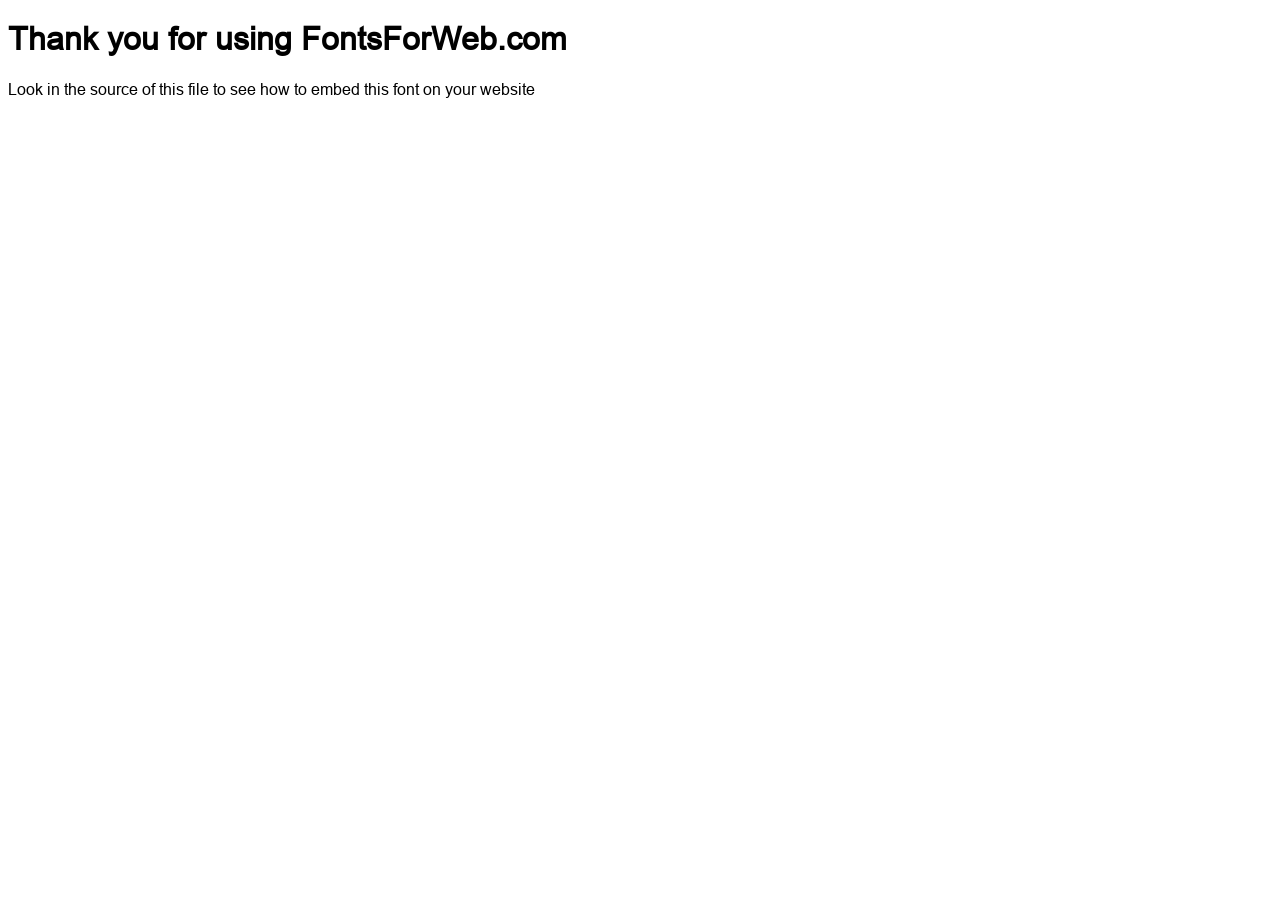
<file: wp-content/themes/thuonghieu/font-arial/index.html>
<!DOCTYPE html>
<html class="no-js">
    <head>
        <meta charset="utf-8">
        <meta http-equiv="X-UA-Compatible" content="IE=edge">
        <title> web font from FontsForWeb.com</title>
        <meta name="description" content="">
        <meta name="viewport" content="width=device-width, initial-scale=1">
        <link rel="stylesheet" href="font.css">
        <style type="text/css">
		/* when @font-face is defined(it is in font.css) you can add the font to any rule by using font-family */
		h1 {
			font-family: 'Arial';
		}
		</style>
    </head>
    <body>
    	<h1>Thank you for using FontsForWeb.com</h1>
        <p class="fontsforweb_fontid_1080">Look in the source of this file to see how to embed this font on your website</p>
    </body>
</html>
</file>
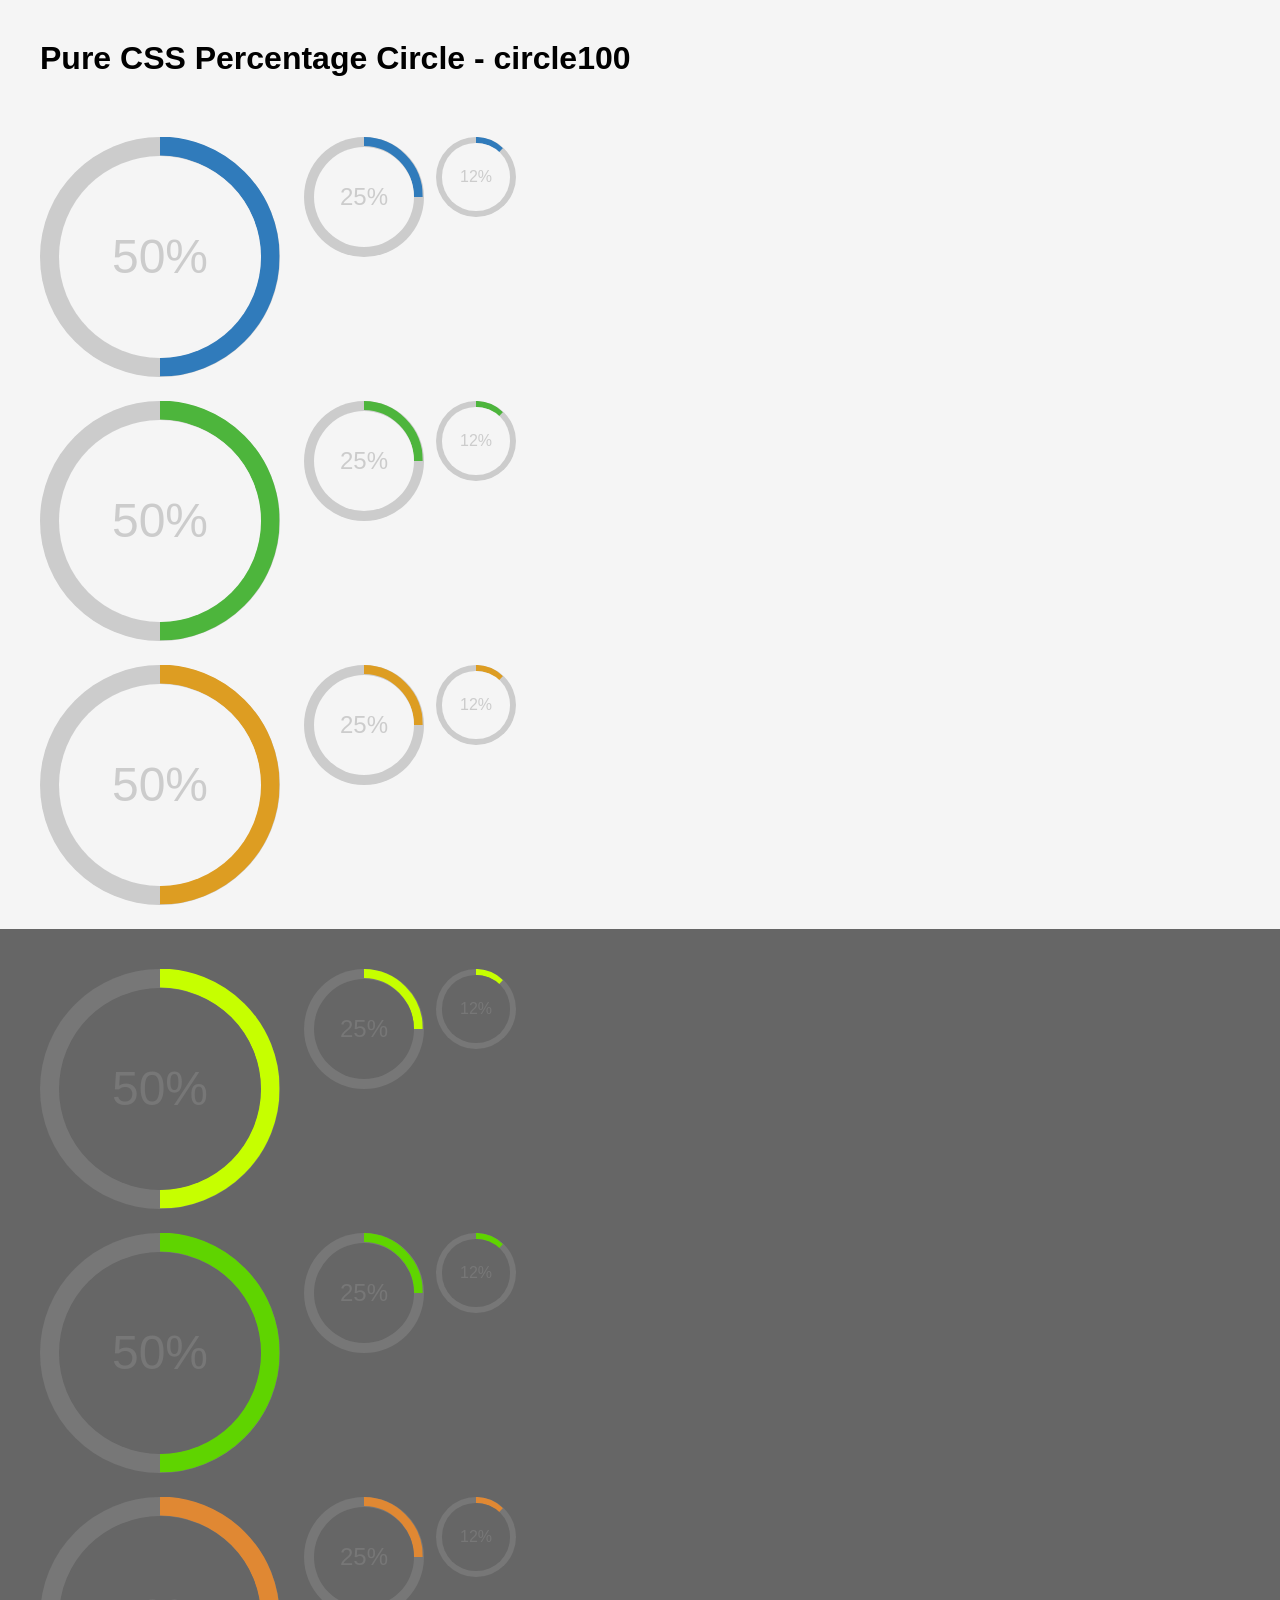
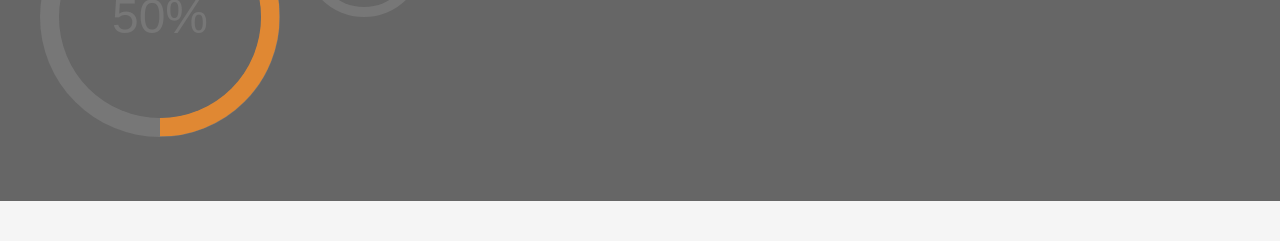
<file: wp-content/themes/thuonghieu/video/percentage-circle/index.html>
<!DOCTYPE html>
<html>
    <head>

        <meta charset="utf-8">
        <meta name="viewport" content="width=device-width, initial-scale=1.0">

        <title>Pure CSS Percentage Circle</title>

        <meta name="description" content="">

        <!-- styles for this little demo page -->
        <style type="text/css">

            body{
                background-color: #f5f5f5;
                margin: 0;
                padding: 0;
                font-family: Arial, "Helvetica Neue", Helvetica, sans-serif;
            }

            .page {
                margin: 40px;
            }

            h1{
                margin: 40px 0 60px 0;
            }

            .dark-area {
                background-color: #666;
                padding: 40px;
                margin: 0 -40px 20px -40px;
                clear: both;
            }

            .clearfix:before,.clearfix:after {content: " "; display: table;}
            .clearfix:after {clear: both;}
            .clearfix {*zoom: 1;}

        </style>

        <link rel="stylesheet" href="css/circle.css">

    </head>

    <body>

        <div class="page">

            <h1>Pure CSS Percentage Circle - circle100</h1>

            <!-- default -->
            <div class="clearfix">

                <div class="c100 p50 big">
                    <span>50%</span>
                    <div class="slice">
                        <div class="bar"></div>
                        <div class="fill"></div>
                    </div>
                </div>

                <div class="c100 p25">
                    <span>25%</span>
                    <div class="slice">
                        <div class="bar"></div>
                        <div class="fill"></div>
                    </div>
                </div>

                <div class="c100 p12 small">
                    <span>12%</span>
                    <div class="slice">
                        <div class="bar"></div>
                        <div class="fill"></div>
                    </div>
                </div>

            </div>
            <!-- /default -->

            <!-- green -->
            <div class="clearfix">

                <div class="c100 p50 big green">
                    <span>50%</span>
                    <div class="slice">
                        <div class="bar"></div>
                        <div class="fill"></div>
                    </div>
                </div>

                <div class="c100 p25 green">
                    <span>25%</span>
                    <div class="slice">
                        <div class="bar"></div>
                        <div class="fill"></div>
                    </div>
                </div>

                <div class="c100 p12 small green">
                    <span>12%</span>
                    <div class="slice">
                        <div class="bar"></div>
                        <div class="fill"></div>
                    </div>
                </div>

            </div>
            <!-- /green -->

            <!-- orange -->
            <div class="clearfix">

                <div class="c100 p50 big orange">
                    <span>50%</span>
                    <div class="slice">
                        <div class="bar"></div>
                        <div class="fill"></div>
                    </div>
                </div>

                <div class="c100 p25 orange">
                    <span>25%</span>
                    <div class="slice">
                        <div class="bar"></div>
                        <div class="fill"></div>
                    </div>
                </div>

                <div class="c100 p12 small orange">
                    <span>12%</span>
                    <div class="slice">
                        <div class="bar"></div>
                        <div class="fill"></div>
                    </div>
                </div>

            </div>
            <!-- /orange -->




            <div class="dark-area clearfix">

                <!-- default -->
                <div class="clearfix">

                    <div class="c100 p50 big dark">
                        <span>50%</span>
                        <div class="slice">
                            <div class="bar"></div>
                            <div class="fill"></div>
                        </div>
                    </div>

                    <div class="c100 p25 dark">
                        <span>25%</span>
                        <div class="slice">
                            <div class="bar"></div>
                            <div class="fill"></div>
                        </div>
                    </div>

                    <div class="c100 p12 small dark">
                        <span>12%</span>
                        <div class="slice">
                            <div class="bar"></div>
                            <div class="fill"></div>
                        </div>
                    </div>

                </div>
                <!-- /default -->

                <!-- green -->
                <div class="clearfix">

                    <div class="c100 p50 big dark green">
                        <span>50%</span>
                        <div class="slice">
                            <div class="bar"></div>
                            <div class="fill"></div>
                        </div>
                    </div>

                    <div class="c100 p25 dark green">
                        <span>25%</span>
                        <div class="slice">
                            <div class="bar"></div>
                            <div class="fill"></div>
                        </div>
                    </div>

                    <div class="c100 p12 dark small green">
                        <span>12%</span>
                        <div class="slice">
                            <div class="bar"></div>
                            <div class="fill"></div>
                        </div>
                    </div>

                </div>
                <!-- /green -->

                <!-- orange -->
                <div class="clearfix">

                    <div class="c100 p50 dark big orange">
                        <span>50%</span>
                        <div class="slice">
                            <div class="bar"></div>
                            <div class="fill"></div>
                        </div>
                    </div>

                    <div class="c100 p25 dark orange">
                        <span>25%</span>
                        <div class="slice">
                            <div class="bar"></div>
                            <div class="fill"></div>
                        </div>
                    </div>

                    <div class="c100 p12 dark small orange">
                        <span>12%</span>
                        <div class="slice">
                            <div class="bar"></div>
                            <div class="fill"></div>
                        </div>
                    </div>

                </div>
                <!-- /orange -->

            </div><!-- /.dark-area -->
        </div>

    </body>
</html>
</file>
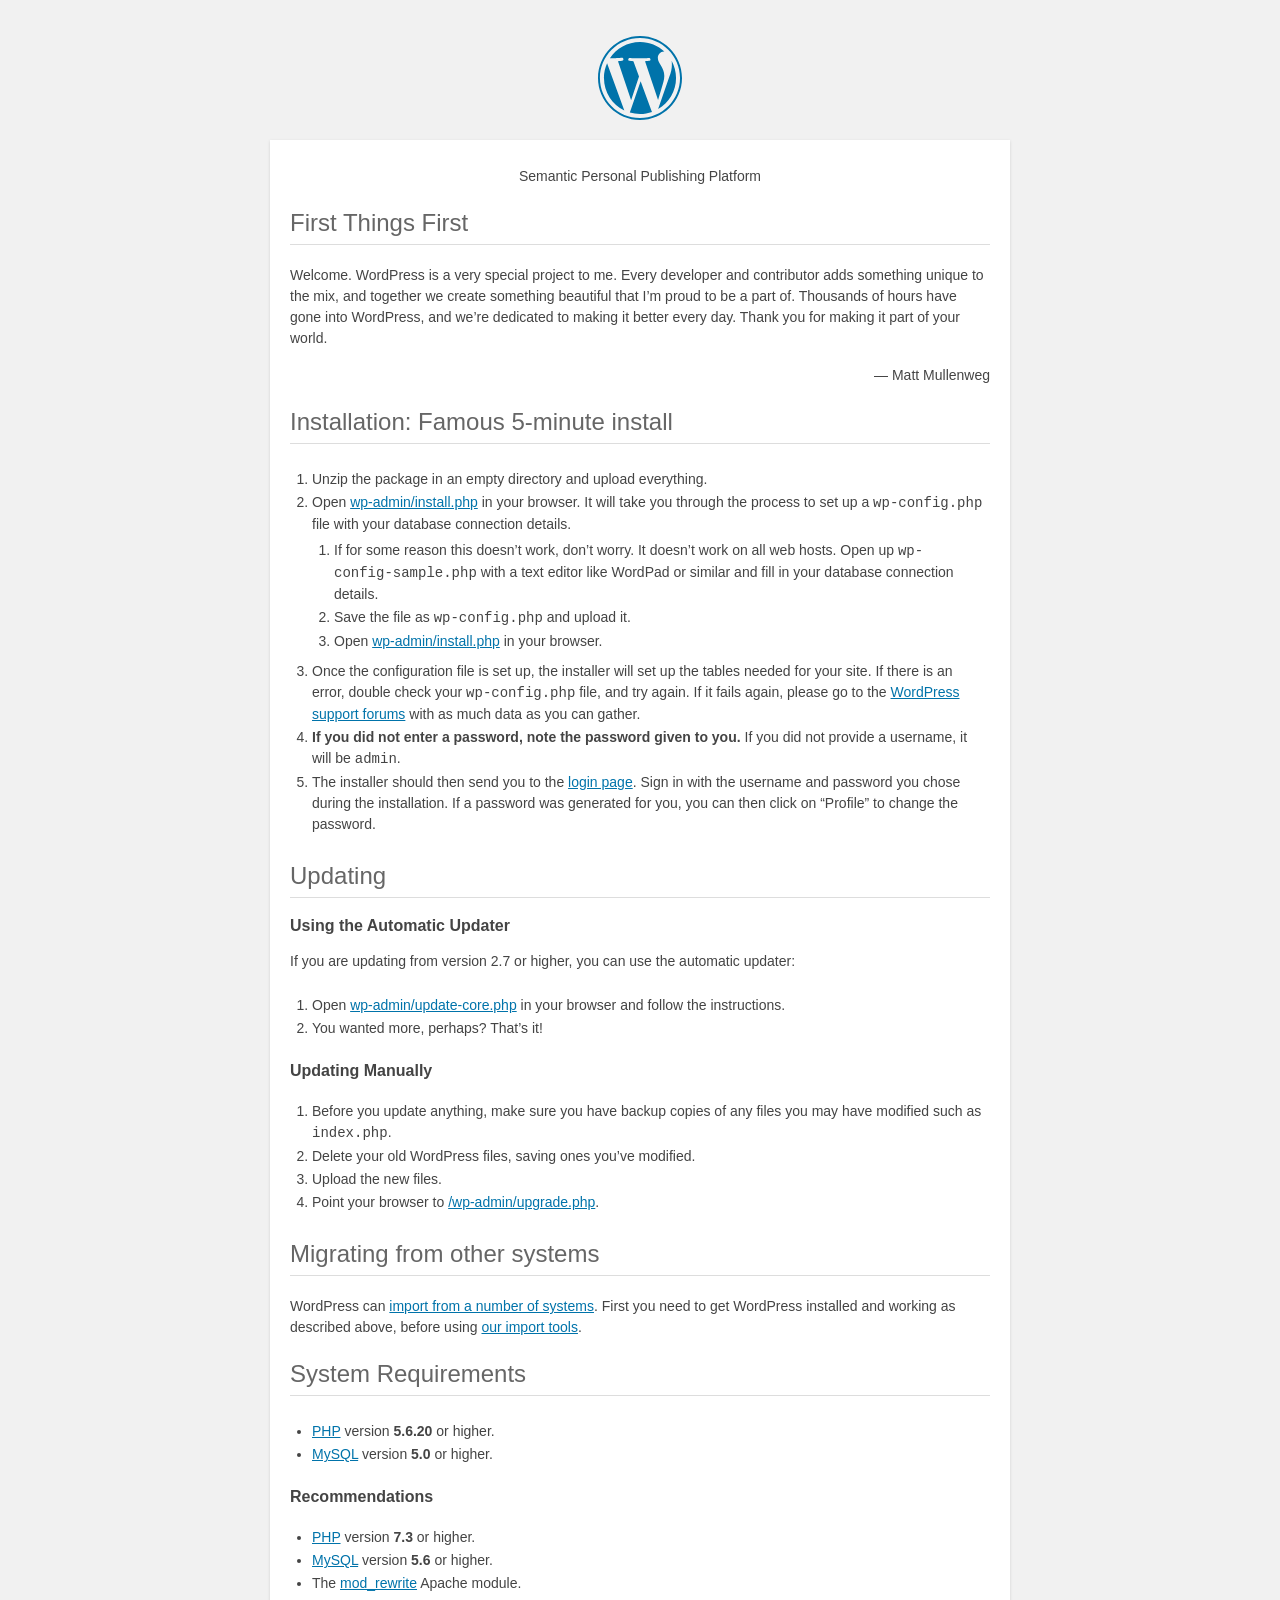
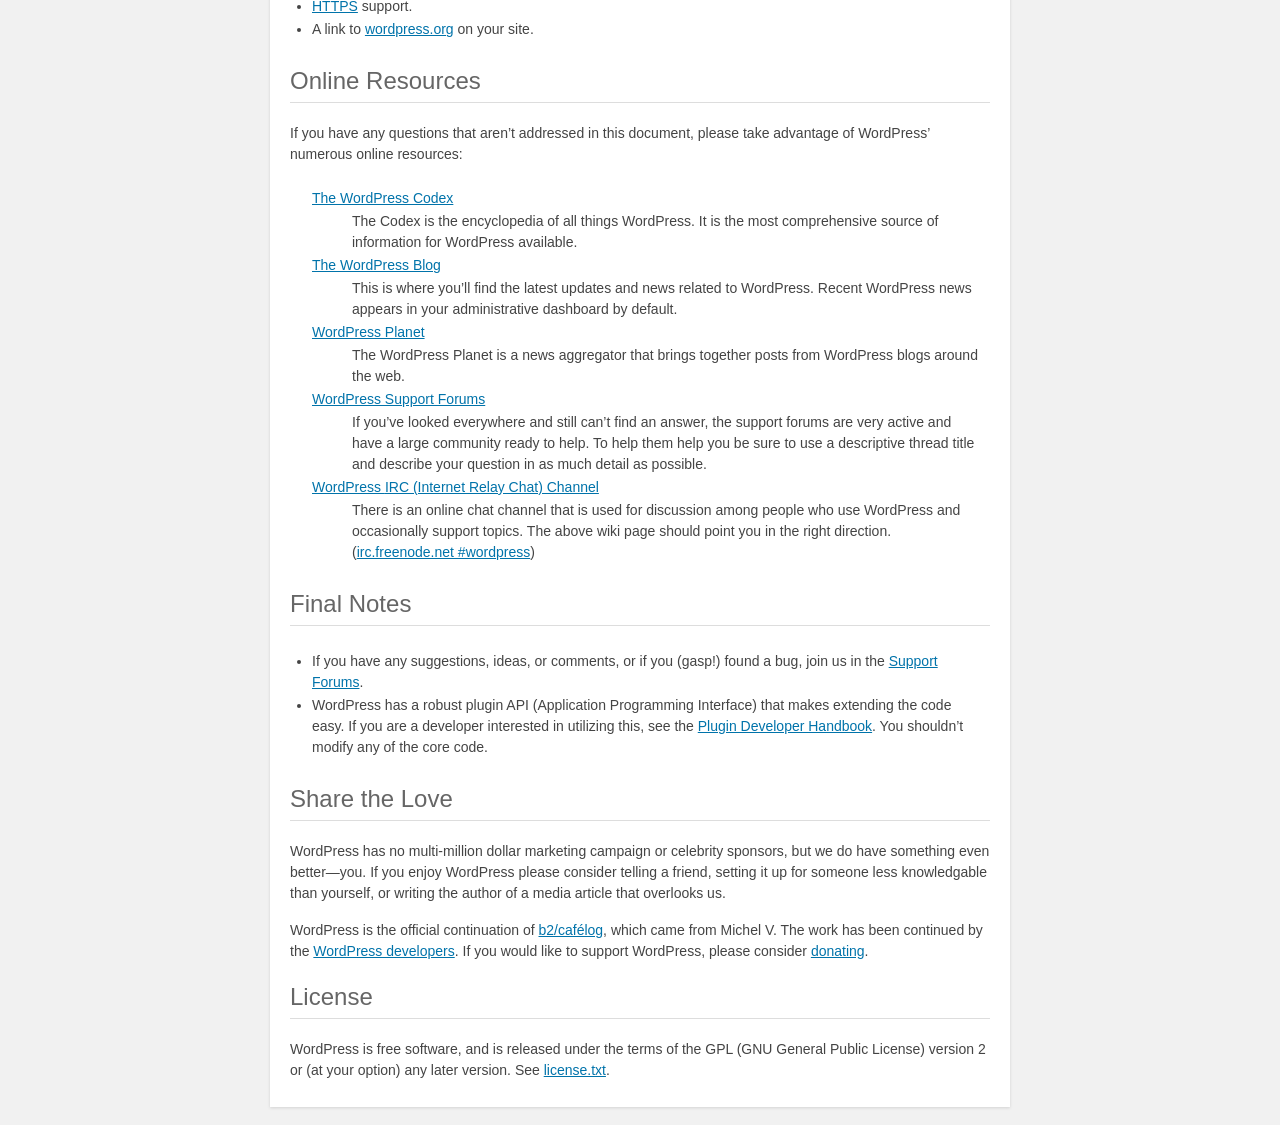
<file: readme.html>
<!DOCTYPE html>
<html lang="en">
<head>
	<meta name="viewport" content="width=device-width" />
	<meta http-equiv="Content-Type" content="text/html; charset=utf-8" />
	<title>WordPress &#8250; ReadMe</title>
	<link rel="stylesheet" href="wp-admin/css/install.css?ver=20100228" type="text/css" />
</head>
<body>
<h1 id="logo">
	<a href="https://wordpress.org/"><img alt="WordPress" src="wp-admin/images/wordpress-logo.png" /></a>
</h1>
<p style="text-align: center">Semantic Personal Publishing Platform</p>

<h2>First Things First</h2>
<p>Welcome. WordPress is a very special project to me. Every developer and contributor adds something unique to the mix, and together we create something beautiful that I&#8217;m proud to be a part of. Thousands of hours have gone into WordPress, and we&#8217;re dedicated to making it better every day. Thank you for making it part of your world.</p>
<p style="text-align: right">&#8212; Matt Mullenweg</p>

<h2>Installation: Famous 5-minute install</h2>
<ol>
	<li>Unzip the package in an empty directory and upload everything.</li>
	<li>Open <span class="file"><a href="wp-admin/install.php">wp-admin/install.php</a></span> in your browser. It will take you through the process to set up a <code>wp-config.php</code> file with your database connection details.
		<ol>
			<li>If for some reason this doesn&#8217;t work, don&#8217;t worry. It doesn&#8217;t work on all web hosts. Open up <code>wp-config-sample.php</code> with a text editor like WordPad or similar and fill in your database connection details.</li>
			<li>Save the file as <code>wp-config.php</code> and upload it.</li>
			<li>Open <span class="file"><a href="wp-admin/install.php">wp-admin/install.php</a></span> in your browser.</li>
		</ol>
	</li>
	<li>Once the configuration file is set up, the installer will set up the tables needed for your site. If there is an error, double check your <code>wp-config.php</code> file, and try again. If it fails again, please go to the <a href="https://wordpress.org/support/forums/">WordPress support forums</a> with as much data as you can gather.</li>
	<li><strong>If you did not enter a password, note the password given to you.</strong> If you did not provide a username, it will be <code>admin</code>.</li>
	<li>The installer should then send you to the <a href="wp-login.php">login page</a>. Sign in with the username and password you chose during the installation. If a password was generated for you, you can then click on &#8220;Profile&#8221; to change the password.</li>
</ol>

<h2>Updating</h2>
<h3>Using the Automatic Updater</h3>
<p>If you are updating from version 2.7 or higher, you can use the automatic updater:</p>
<ol>
	<li>Open <span class="file"><a href="wp-admin/update-core.php">wp-admin/update-core.php</a></span> in your browser and follow the instructions.</li>
	<li>You wanted more, perhaps? That&#8217;s it!</li>
</ol>

<h3>Updating Manually</h3>
<ol>
	<li>Before you update anything, make sure you have backup copies of any files you may have modified such as <code>index.php</code>.</li>
	<li>Delete your old WordPress files, saving ones you&#8217;ve modified.</li>
	<li>Upload the new files.</li>
	<li>Point your browser to <span class="file"><a href="wp-admin/upgrade.php">/wp-admin/upgrade.php</a>.</span></li>
</ol>

<h2>Migrating from other systems</h2>
<p>WordPress can <a href="https://wordpress.org/support/article/importing-content/">import from a number of systems</a>. First you need to get WordPress installed and working as described above, before using <a href="wp-admin/import.php">our import tools</a>.</p>

<h2>System Requirements</h2>
<ul>
	<li><a href="https://secure.php.net/">PHP</a> version <strong>5.6.20</strong> or higher.</li>
	<li><a href="https://www.mysql.com/">MySQL</a> version <strong>5.0</strong> or higher.</li>
</ul>

<h3>Recommendations</h3>
<ul>
	<li><a href="https://secure.php.net/">PHP</a> version <strong>7.3</strong> or higher.</li>
	<li><a href="https://www.mysql.com/">MySQL</a> version <strong>5.6</strong> or higher.</li>
	<li>The <a href="https://httpd.apache.org/docs/2.2/mod/mod_rewrite.html">mod_rewrite</a> Apache module.</li>
	<li><a href="https://wordpress.org/news/2016/12/moving-toward-ssl/">HTTPS</a> support.</li>
	<li>A link to <a href="https://wordpress.org/">wordpress.org</a> on your site.</li>
</ul>

<h2>Online Resources</h2>
<p>If you have any questions that aren&#8217;t addressed in this document, please take advantage of WordPress&#8217; numerous online resources:</p>
<dl>
	<dt><a href="https://codex.wordpress.org/">The WordPress Codex</a></dt>
		<dd>The Codex is the encyclopedia of all things WordPress. It is the most comprehensive source of information for WordPress available.</dd>
	<dt><a href="https://wordpress.org/news/">The WordPress Blog</a></dt>
		<dd>This is where you&#8217;ll find the latest updates and news related to WordPress. Recent WordPress news appears in your administrative dashboard by default.</dd>
	<dt><a href="https://planet.wordpress.org/">WordPress Planet</a></dt>
		<dd>The WordPress Planet is a news aggregator that brings together posts from WordPress blogs around the web.</dd>
	<dt><a href="https://wordpress.org/support/forums/">WordPress Support Forums</a></dt>
		<dd>If you&#8217;ve looked everywhere and still can&#8217;t find an answer, the support forums are very active and have a large community ready to help. To help them help you be sure to use a descriptive thread title and describe your question in as much detail as possible.</dd>
	<dt><a href="https://codex.wordpress.org/IRC">WordPress <abbr>IRC</abbr> (Internet Relay Chat) Channel</a></dt>
		<dd>There is an online chat channel that is used for discussion among people who use WordPress and occasionally support topics. The above wiki page should point you in the right direction. (<a href="irc://irc.freenode.net/wordpress">irc.freenode.net #wordpress</a>)</dd>
</dl>

<h2>Final Notes</h2>
<ul>
	<li>If you have any suggestions, ideas, or comments, or if you (gasp!) found a bug, join us in the <a href="https://wordpress.org/support/forums/">Support Forums</a>.</li>
	<li>WordPress has a robust plugin <abbr>API</abbr> (Application Programming Interface) that makes extending the code easy. If you are a developer interested in utilizing this, see the <a href="https://developer.wordpress.org/plugins/">Plugin Developer Handbook</a>. You shouldn&#8217;t modify any of the core code.</li>
</ul>

<h2>Share the Love</h2>
<p>WordPress has no multi-million dollar marketing campaign or celebrity sponsors, but we do have something even better&#8212;you. If you enjoy WordPress please consider telling a friend, setting it up for someone less knowledgable than yourself, or writing the author of a media article that overlooks us.</p>

<p>WordPress is the official continuation of <a href="http://cafelog.com/">b2/caf&#233;log</a>, which came from Michel V. The work has been continued by the <a href="https://wordpress.org/about/">WordPress developers</a>. If you would like to support WordPress, please consider <a href="https://wordpress.org/donate/">donating</a>.</p>

<h2>License</h2>
<p>WordPress is free software, and is released under the terms of the <abbr>GPL</abbr> (GNU General Public License) version 2 or (at your option) any later version. See <a href="license.txt">license.txt</a>.</p>

</body>
</html>
</file>
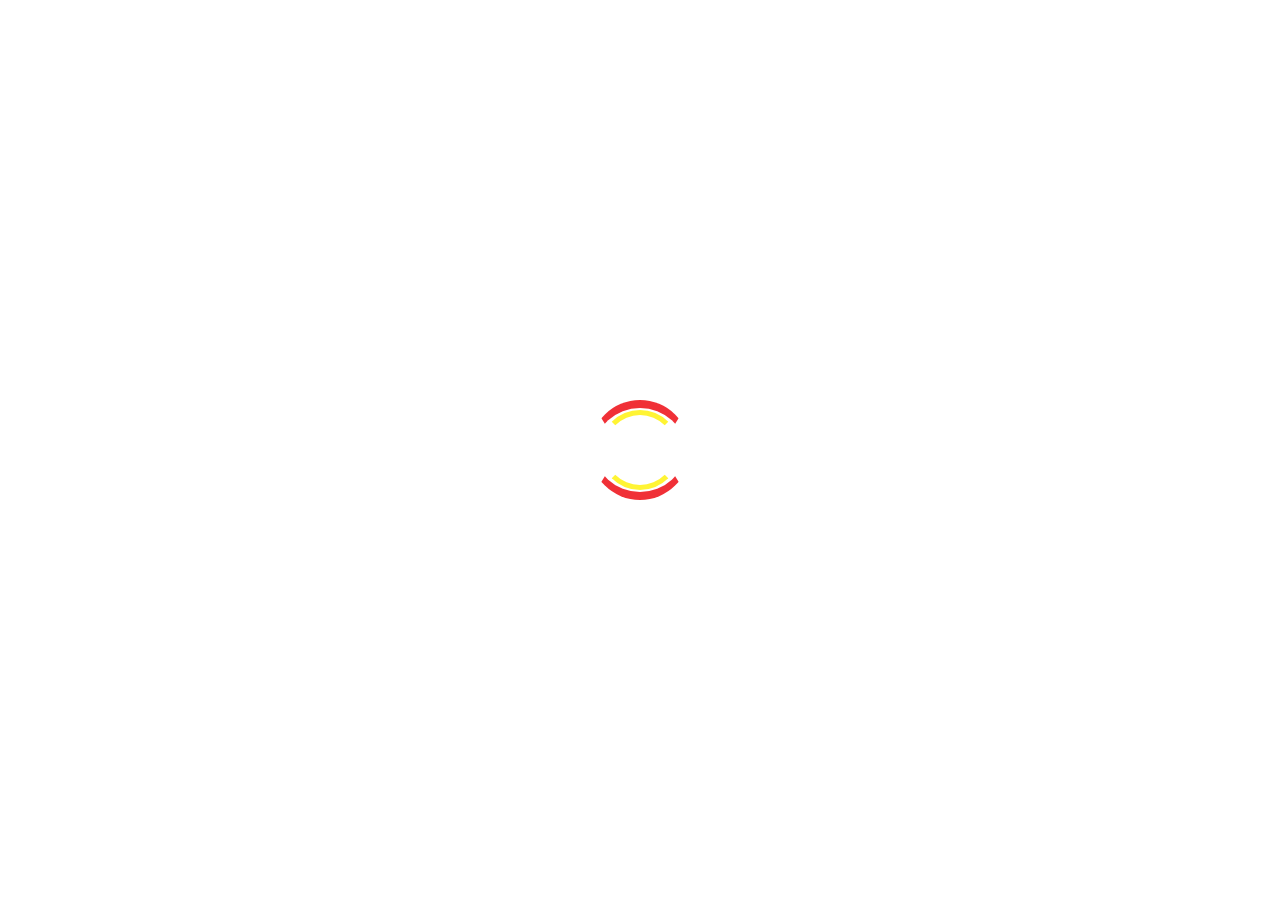
<file: wp-content/themes/thuonghieu/assets/images/bg-tinyscroll.htm>
﻿<!DOCTYPE html>
<html class="no-js" lang="en">

<head>
    <meta charset="utf-8">
    <meta http-equiv="X-UA-Compatible" content="IE=edge,chrome=1">
    <meta http-equiv="Content-Type" content="text/html; charset=utf-8">
    <meta http-equiv="content-language" content="en">

    <title>404 - Tập đoàn Vingroup</title>
<meta name="title" content="Vingroup - Mãi mãi tinh thần khởi nghiệp">
<meta name="description" content="Với mong muốn đem đến cho thị trường những sản phẩm - dịch vụ theo tiêu chuẩn quốc tế và những trải nghiệm hoàn toàn mới về phong cách sống hiện đại, ở bất cứ lĩnh vực nào Vingroup cũng chứng tỏ vai trò tiên phong, dẫn dắt sự thay đổi xu hướng tiêu dùng.">
<meta property="og:locale" content="vi_VN">
<meta property="og:type" content="website">
<meta property="og:title" content="Vingroup - Mãi mãi tinh thần khởi nghiệp">
<meta property="og:description" content="Với mong muốn đem đến cho thị trường những sản phẩm - dịch vụ theo tiêu chuẩn quốc tế và những trải nghiệm hoàn toàn mới về phong cách sống hiện đại, ở bất cứ lĩnh vực nào Vingroup cũng chứng tỏ vai trò tiên phong, dẫn dắt sự thay đổi xu hướng tiêu dùng.">
<meta property="og:url" content="http://vingroup.net/404?404;http://vingroup.net:80/assets/images/bg-tinyscroll.png">
<meta property="og:site_name" content="VinGroup">
<meta property="og:image" content="https://vingroup.net/assets/images/share-social.jpg">
<meta property="og:image:width" content="1200">
<meta property="og:image:height" content="630">
<meta property="fb:app_id" content="810525242676524">


    <meta name="webroot" content=".">
    <!-- Viewport and mobile -->
    <meta name="viewport" content="width=device-width, initial-scale=1.0, user-scalable=no, maximum-scale=1.0, minimum-scale=1.0">

    <!-- FAVICON -->
    <link rel="image_src" href="..\favicon.png">
    <link rel="icon" type="image/jpeg" href="..\favicon.png">

    <link rel="stylesheet" href="..\css\main.css">
    <link rel="stylesheet" href="..\css\styles.css">
</head>

<body>
    <header>
        <!-- Thường chứa LOGO, MENU NAVIGATION,... -->
        <div class="hdContainer">
            <a class="logo" href="..\..\index.htm"><img src="logo.png"></a>
            <div class="hamburger-menu">
                <div class="bar"></div>
            </div>
            <div class="botHd">
                <a class="btnSearch" href="..\..\tim-kiem.htm"></a>
                <p>
                        <a href="..\..\en\404.htm">EN</a><em>|</em><span>VN</span>
                </p>
            </div>
        </div>

        <div class="ctMenu">
            <nav>
                <ul id="nav">
                    <li><a href="..\..\index.htm" class="">Trang ch&#7911;</a></li>
                    <li><a href="..\..\gioi-thieu.htm" class="">Gi&#7899;i thi&#7879;u T&#7853;p đoàn</a></li>
                    <li class="hasSub">
                        <a href="..\..\linh-vuc-hoat-dong.htm" class="">Lĩnh v&#7921;c ho&#7841;t đ&#7897;ng</a>
                        <div class="submenu">

                                <a href="..\..\linh-vuc-hoat-dong\cong-nghe.htm">Công ngh&#7879;</a>
                                <a href="..\..\linh-vuc-hoat-dong\cong-nghiep.htm">Công nghi&#7879;p</a>
                                <a href="..\..\linh-vuc-hoat-dong\thuong-maibr-dich-vu.htm">Thương m&#7841;i &amp; D&#7883;ch v&#7909;</a>
                        </div>
                    </li>
                    <li>
                        <a href="..\..\phat-trien-ben-vung.htm" class="">Phát tri&#7875;n b&#7873;n v&#7919;ng</a>
                    </li>
                    <li><a href="..\..\quan-he-co-dong.htm" class="">Quan h&#7879; c&#7893; đông</a></li>
                    <li><a href="..\..\tin-tuc-su-kien.htm" class="">Tin t&#7913;c s&#7921; ki&#7879;n</a></li>
                </ul>
                <div class="subLink">
                    <a href="https://tuyendung.vingroup.net/" target="_blank" class="">Tuy&#7875;n d&#7909;ng</a>
                    <a href="/lien-he" class="">Liên h&#7879;</a>
                </div>
            </nav>
        </div>
    </header>
    <main id="pTerm">

        

<section class="termWrap stagger-up">
    <div class="container">
        <div class="breadcrumb">
            <a href="..\..\index.htm"><i class="fas fa-home"></i></a> <i class="fas fa-chevron-right"></i>
            <p>404</p>
        </div>
        <div class="content">
            <h2 class="title" style="text-align: center; font-size: 120px;">404</h2>
            <p style="text-align: center;font-size: 30px;">R&#7845;t ti&#7871;c! Trang này không t&#7891;n t&#7841;i.</p>
        </div>
    </div>
</section>

        <footer>
            <!-- Chứa footer -->
            <div class="loading">
                <div>
                    <div class="outerCircle"></div>
                    <div class="innerCircle"></div>
                </div>
            </div>

            <div class="container">
                <div class="row">
                    <div class="left">
                        <div>
                            <h4>T&#7853;p đoàn Vingroup (Vingroup JSC)</h4>
                            <p>© B&#7843;n quy&#7873;n Vingroup 2019</p>
                        </div>
                        <div>
                            <p>K&#7871;t n&#7889;i v&#7899;i chúng tôi:</p>
                            <ul>
                                    <li><a href="#" target="_blank"><i class="fab fa-linkedin-in"></i></a></li>
                                                                    <li><a href="https://www.facebook.com/vingroup.net/" target="_blank"><i class="fab fa-facebook-f"></i></a></li>
                                                                    <li><a href="#" target="_blank"><i class="fab fa-youtube"></i></a></li>
                                                                    <li><a href="#" target="_blank"><i class="fab fa-instagram"></i></a></li>
                            </ul>
                        </div>
                    </div>
                    <div class="right">
                        <ul>
                            <li><a href="..\..\index.htm"><strong>Trang ch&#7911;</strong></a></li>
                            <li><a href="..\..\gioi-thieu.htm"><strong>Gi&#7899;i thi&#7879;u T&#7853;p đoàn</strong></a></li>

                                <li><a href="..\..\linh-vuc-hoat-dong\cong-nghe.htm"><strong>Lĩnh v&#7921;c ho&#7841;t đ&#7897;ng</strong></a></li>
                            <li><a href="..\..\quan-he-co-dong.htm"><strong>Quan h&#7879; c&#7893; đông</strong></a></li>
                            <li><a href="..\..\phat-trien-ben-vung.htm"><strong>Phát tri&#7875;n b&#7873;n v&#7919;ng</strong></a></li>
                        </ul>
                        <ul>
                            <li><a href="..\..\tin-tuc-su-kien.htm">Tin t&#7913;c s&#7921; ki&#7879;n</a></li>
                            <li><a href="https://tuyendung.vingroup.net/" target="_blank">Tuy&#7875;n d&#7909;ng</a></li>
                            <li><a href="/lien-he">Liên h&#7879;</a></li>
                        </ul>
                    </div>
                </div>
                <div class="botFooter">
                    <p><a href="..\..\dieu-khoan-su-dung.htm">Đi&#7873;u kho&#7843;n s&#7917; d&#7909;ng</a> | <a href="..\..\chinh-sach-bao-mat.htm">Chính sách b&#7843;o m&#7853;t</a></p>
                    <a href="http://zig.red/" target="_blank"><span>ZIG - Creative Digital Studio</span></a>
                </div>
            </div>
        </footer>
    </main>
    <div id="popup" class="helper-hide">
        <div class="holder helper-centerbox register"></div>
        <div class="holder helper-centerbox login"></div>
    </div>
    <div id="preloader" class="helper-hide">
        <div class="loader helper-centerbox">
            <svg class="circular" viewbox="25 25 50 50">
                <circle class="path" cx="50" cy="50" r="20" fill="none" stroke-width="3" stroke-miterlimit="10"></circle>
            </svg>
        </div>
    </div>
    <script>var path_resource = "https://vingroup.net/assets/";</script>
    <script src="..\js\libraries\jquery.min.js"></script>
    <script src="..\js\plugins\sweetalert2\sweetalert2.min.js"></script>
    <script src="..\js\main.js"></script>
    <script src="..\js\app.js"></script>
    <script src="..\js\functions.js"></script>
</body>
</html>
</file>
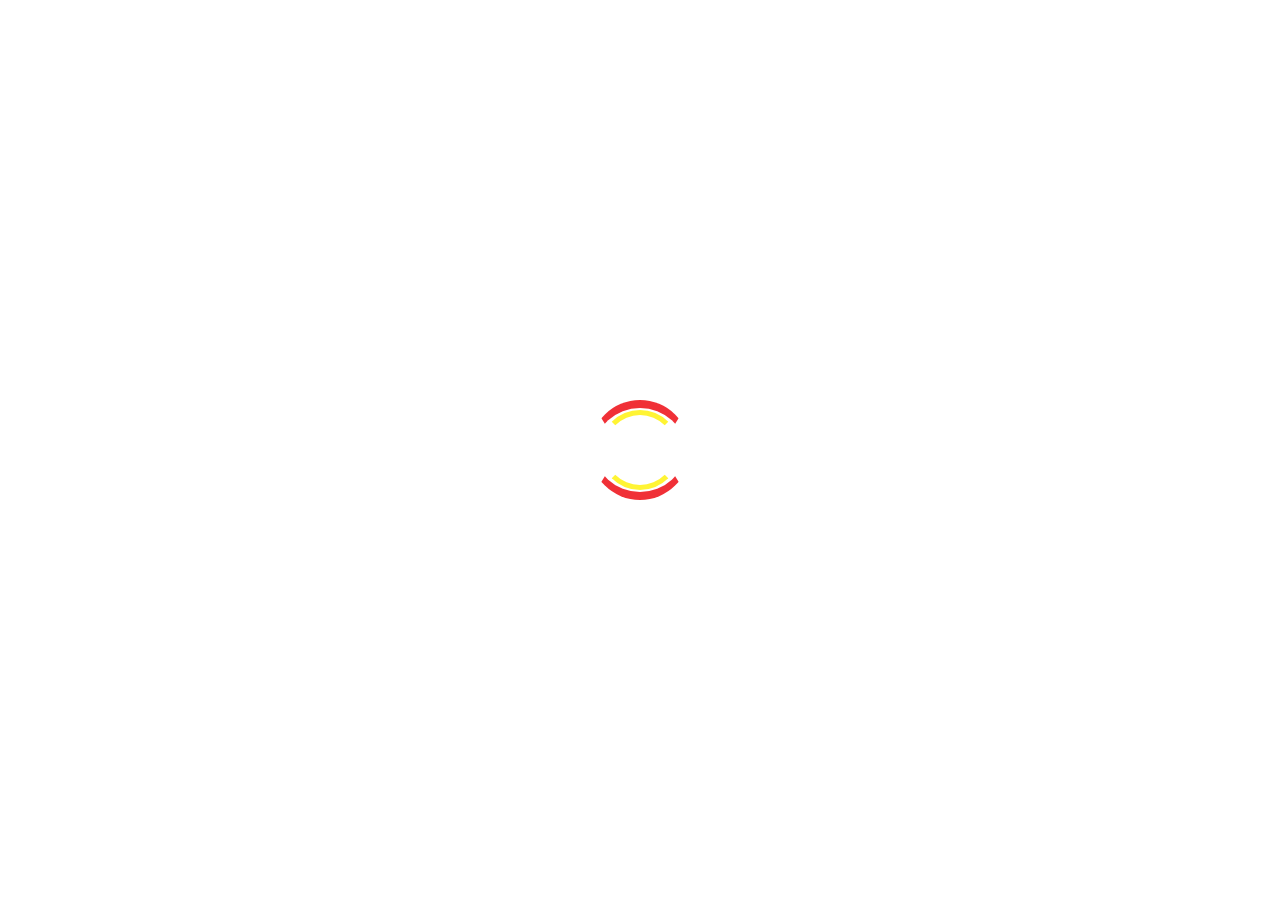
<file: wp-content/themes/thuonghieu/assets/images/checkbox.htm>
﻿<!DOCTYPE html>
<html class="no-js" lang="en">

<head>
    <meta charset="utf-8">
    <meta http-equiv="X-UA-Compatible" content="IE=edge,chrome=1">
    <meta http-equiv="Content-Type" content="text/html; charset=utf-8">
    <meta http-equiv="content-language" content="en">

    <title>404 - Tập đoàn Vingroup</title>
<meta name="title" content="Vingroup - Mãi mãi tinh thần khởi nghiệp">
<meta name="description" content="Với mong muốn đem đến cho thị trường những sản phẩm - dịch vụ theo tiêu chuẩn quốc tế và những trải nghiệm hoàn toàn mới về phong cách sống hiện đại, ở bất cứ lĩnh vực nào Vingroup cũng chứng tỏ vai trò tiên phong, dẫn dắt sự thay đổi xu hướng tiêu dùng.">
<meta property="og:locale" content="vi_VN">
<meta property="og:type" content="website">
<meta property="og:title" content="Vingroup - Mãi mãi tinh thần khởi nghiệp">
<meta property="og:description" content="Với mong muốn đem đến cho thị trường những sản phẩm - dịch vụ theo tiêu chuẩn quốc tế và những trải nghiệm hoàn toàn mới về phong cách sống hiện đại, ở bất cứ lĩnh vực nào Vingroup cũng chứng tỏ vai trò tiên phong, dẫn dắt sự thay đổi xu hướng tiêu dùng.">
<meta property="og:url" content="http://vingroup.net/404?404;http://vingroup.net:80/assets/images/checkbox.png">
<meta property="og:site_name" content="VinGroup">
<meta property="og:image" content="https://vingroup.net/assets/images/share-social.jpg">
<meta property="og:image:width" content="1200">
<meta property="og:image:height" content="630">
<meta property="fb:app_id" content="810525242676524">


    <meta name="webroot" content=".">
    <!-- Viewport and mobile -->
    <meta name="viewport" content="width=device-width, initial-scale=1.0, user-scalable=no, maximum-scale=1.0, minimum-scale=1.0">

    <!-- FAVICON -->
    <link rel="image_src" href="..\favicon.png">
    <link rel="icon" type="image/jpeg" href="..\favicon.png">

    <link rel="stylesheet" href="..\css\main.css">
    <link rel="stylesheet" href="..\css\styles.css">
</head>

<body>
    <header>
        <!-- Thường chứa LOGO, MENU NAVIGATION,... -->
        <div class="hdContainer">
            <a class="logo" href="..\..\index.htm"><img src="logo.png"></a>
            <div class="hamburger-menu">
                <div class="bar"></div>
            </div>
            <div class="botHd">
                <a class="btnSearch" href="..\..\tim-kiem.htm"></a>
                <p>
                        <a href="..\..\en\404.htm">EN</a><em>|</em><span>VN</span>
                </p>
            </div>
        </div>

        <div class="ctMenu">
            <nav>
                <ul id="nav">
                    <li><a href="..\..\index.htm" class="">Trang ch&#7911;</a></li>
                    <li><a href="..\..\gioi-thieu.htm" class="">Gi&#7899;i thi&#7879;u T&#7853;p đoàn</a></li>
                    <li class="hasSub">
                        <a href="..\..\linh-vuc-hoat-dong.htm" class="">Lĩnh v&#7921;c ho&#7841;t đ&#7897;ng</a>
                        <div class="submenu">

                                <a href="..\..\linh-vuc-hoat-dong\cong-nghe.htm">Công ngh&#7879;</a>
                                <a href="..\..\linh-vuc-hoat-dong\cong-nghiep.htm">Công nghi&#7879;p</a>
                                <a href="..\..\linh-vuc-hoat-dong\thuong-maibr-dich-vu.htm">Thương m&#7841;i &amp; D&#7883;ch v&#7909;</a>
                        </div>
                    </li>
                    <li>
                        <a href="..\..\phat-trien-ben-vung.htm" class="">Phát tri&#7875;n b&#7873;n v&#7919;ng</a>
                    </li>
                    <li><a href="..\..\quan-he-co-dong.htm" class="">Quan h&#7879; c&#7893; đông</a></li>
                    <li><a href="..\..\tin-tuc-su-kien.htm" class="">Tin t&#7913;c s&#7921; ki&#7879;n</a></li>
                </ul>
                <div class="subLink">
                    <a href="https://tuyendung.vingroup.net/" target="_blank" class="">Tuy&#7875;n d&#7909;ng</a>
                    <a href="/lien-he" class="">Liên h&#7879;</a>
                </div>
            </nav>
        </div>
    </header>
    <main id="pTerm">

        

<section class="termWrap stagger-up">
    <div class="container">
        <div class="breadcrumb">
            <a href="..\..\index.htm"><i class="fas fa-home"></i></a> <i class="fas fa-chevron-right"></i>
            <p>404</p>
        </div>
        <div class="content">
            <h2 class="title" style="text-align: center; font-size: 120px;">404</h2>
            <p style="text-align: center;font-size: 30px;">R&#7845;t ti&#7871;c! Trang này không t&#7891;n t&#7841;i.</p>
        </div>
    </div>
</section>

        <footer>
            <!-- Chứa footer -->
            <div class="loading">
                <div>
                    <div class="outerCircle"></div>
                    <div class="innerCircle"></div>
                </div>
            </div>

            <div class="container">
                <div class="row">
                    <div class="left">
                        <div>
                            <h4>T&#7853;p đoàn Vingroup (Vingroup JSC)</h4>
                            <p>© B&#7843;n quy&#7873;n Vingroup 2019</p>
                        </div>
                        <div>
                            <p>K&#7871;t n&#7889;i v&#7899;i chúng tôi:</p>
                            <ul>
                                    <li><a href="#" target="_blank"><i class="fab fa-linkedin-in"></i></a></li>
                                                                    <li><a href="https://www.facebook.com/vingroup.net/" target="_blank"><i class="fab fa-facebook-f"></i></a></li>
                                                                    <li><a href="#" target="_blank"><i class="fab fa-youtube"></i></a></li>
                                                                    <li><a href="#" target="_blank"><i class="fab fa-instagram"></i></a></li>
                            </ul>
                        </div>
                    </div>
                    <div class="right">
                        <ul>
                            <li><a href="..\..\index.htm"><strong>Trang ch&#7911;</strong></a></li>
                            <li><a href="..\..\gioi-thieu.htm"><strong>Gi&#7899;i thi&#7879;u T&#7853;p đoàn</strong></a></li>

                                <li><a href="..\..\linh-vuc-hoat-dong\cong-nghe.htm"><strong>Lĩnh v&#7921;c ho&#7841;t đ&#7897;ng</strong></a></li>
                            <li><a href="..\..\quan-he-co-dong.htm"><strong>Quan h&#7879; c&#7893; đông</strong></a></li>
                            <li><a href="..\..\phat-trien-ben-vung.htm"><strong>Phát tri&#7875;n b&#7873;n v&#7919;ng</strong></a></li>
                        </ul>
                        <ul>
                            <li><a href="..\..\tin-tuc-su-kien.htm">Tin t&#7913;c s&#7921; ki&#7879;n</a></li>
                            <li><a href="https://tuyendung.vingroup.net/" target="_blank">Tuy&#7875;n d&#7909;ng</a></li>
                            <li><a href="/lien-he">Liên h&#7879;</a></li>
                        </ul>
                    </div>
                </div>
                <div class="botFooter">
                    <p><a href="..\..\dieu-khoan-su-dung.htm">Đi&#7873;u kho&#7843;n s&#7917; d&#7909;ng</a> | <a href="..\..\chinh-sach-bao-mat.htm">Chính sách b&#7843;o m&#7853;t</a></p>
                    <a href="http://zig.red/" target="_blank"><span>ZIG - Creative Digital Studio</span></a>
                </div>
            </div>
        </footer>
    </main>
    <div id="popup" class="helper-hide">
        <div class="holder helper-centerbox register"></div>
        <div class="holder helper-centerbox login"></div>
    </div>
    <div id="preloader" class="helper-hide">
        <div class="loader helper-centerbox">
            <svg class="circular" viewbox="25 25 50 50">
                <circle class="path" cx="50" cy="50" r="20" fill="none" stroke-width="3" stroke-miterlimit="10"></circle>
            </svg>
        </div>
    </div>
    <script>var path_resource = "https://vingroup.net/assets/";</script>
    <script src="..\js\libraries\jquery.min.js"></script>
    <script src="..\js\plugins\sweetalert2\sweetalert2.min.js"></script>
    <script src="..\js\main.js"></script>
    <script src="..\js\app.js"></script>
    <script src="..\js\functions.js"></script>
</body>
</html>
</file>
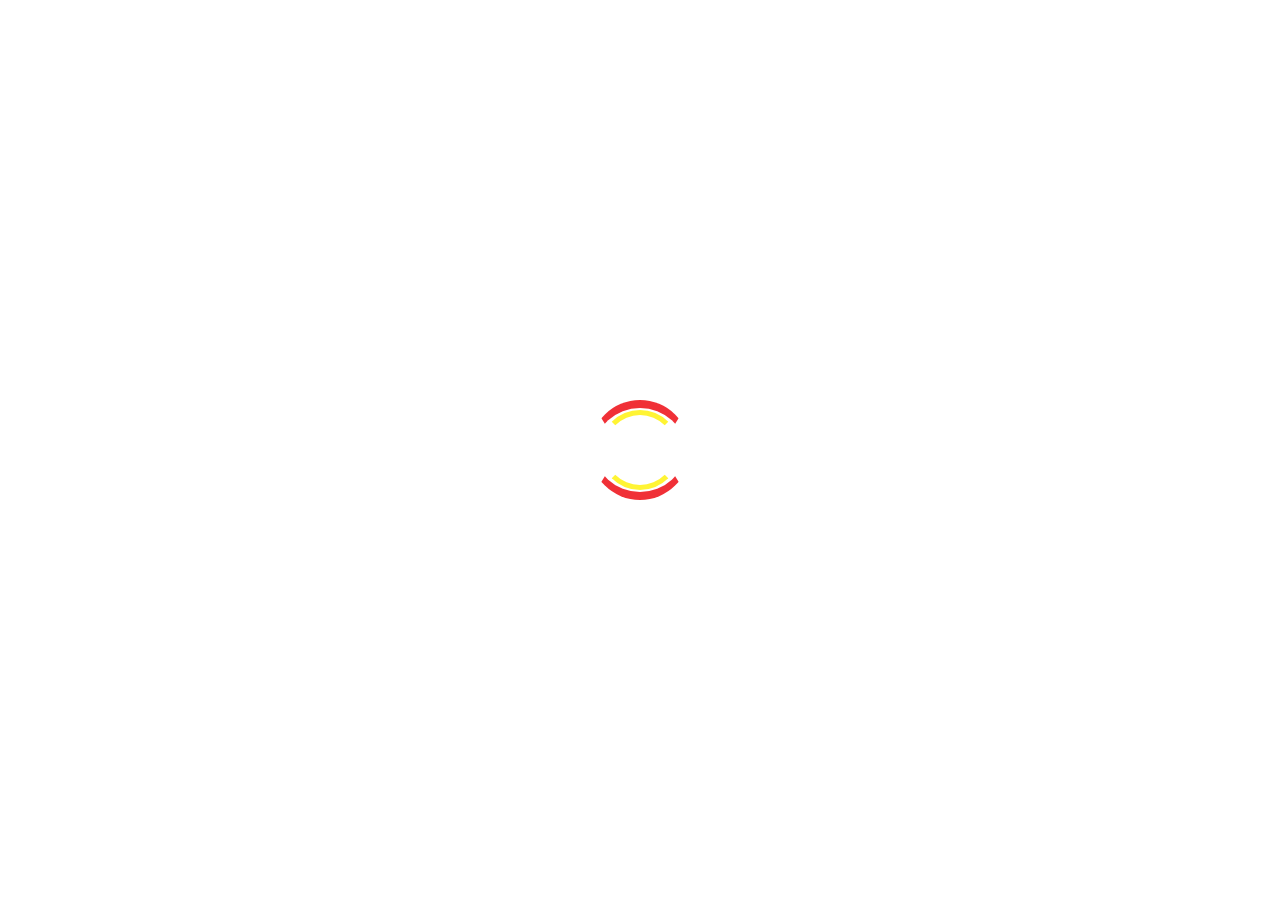
<file: wp-content/themes/thuonghieu/assets/images/custas.htm>
﻿<!DOCTYPE html>
<html class="no-js" lang="en">

<head>
    <meta charset="utf-8">
    <meta http-equiv="X-UA-Compatible" content="IE=edge,chrome=1">
    <meta http-equiv="Content-Type" content="text/html; charset=utf-8">
    <meta http-equiv="content-language" content="en">

    <title>404 - Tập đoàn Vingroup</title>
<meta name="title" content="Vingroup - Mãi mãi tinh thần khởi nghiệp">
<meta name="description" content="Với mong muốn đem đến cho thị trường những sản phẩm - dịch vụ theo tiêu chuẩn quốc tế và những trải nghiệm hoàn toàn mới về phong cách sống hiện đại, ở bất cứ lĩnh vực nào Vingroup cũng chứng tỏ vai trò tiên phong, dẫn dắt sự thay đổi xu hướng tiêu dùng.">
<meta property="og:locale" content="vi_VN">
<meta property="og:type" content="website">
<meta property="og:title" content="Vingroup - Mãi mãi tinh thần khởi nghiệp">
<meta property="og:description" content="Với mong muốn đem đến cho thị trường những sản phẩm - dịch vụ theo tiêu chuẩn quốc tế và những trải nghiệm hoàn toàn mới về phong cách sống hiện đại, ở bất cứ lĩnh vực nào Vingroup cũng chứng tỏ vai trò tiên phong, dẫn dắt sự thay đổi xu hướng tiêu dùng.">
<meta property="og:url" content="http://vingroup.net/404?404;http://vingroup.net:80/assets/images/custas.png">
<meta property="og:site_name" content="VinGroup">
<meta property="og:image" content="https://vingroup.net/assets/images/share-social.jpg">
<meta property="og:image:width" content="1200">
<meta property="og:image:height" content="630">
<meta property="fb:app_id" content="810525242676524">


    <meta name="webroot" content=".">
    <!-- Viewport and mobile -->
    <meta name="viewport" content="width=device-width, initial-scale=1.0, user-scalable=no, maximum-scale=1.0, minimum-scale=1.0">

    <!-- FAVICON -->
    <link rel="image_src" href="..\favicon.png">
    <link rel="icon" type="image/jpeg" href="..\favicon.png">

    <link rel="stylesheet" href="..\css\main.css">
    <link rel="stylesheet" href="..\css\styles.css">
</head>

<body>
    <header>
        <!-- Thường chứa LOGO, MENU NAVIGATION,... -->
        <div class="hdContainer">
            <a class="logo" href="..\..\index.htm"><img src="logo.png"></a>
            <div class="hamburger-menu">
                <div class="bar"></div>
            </div>
            <div class="botHd">
                <a class="btnSearch" href="..\..\tim-kiem.htm"></a>
                <p>
                        <a href="..\..\en\404.htm">EN</a><em>|</em><span>VN</span>
                </p>
            </div>
        </div>

        <div class="ctMenu">
            <nav>
                <ul id="nav">
                    <li><a href="..\..\index.htm" class="">Trang ch&#7911;</a></li>
                    <li><a href="..\..\gioi-thieu.htm" class="">Gi&#7899;i thi&#7879;u T&#7853;p đoàn</a></li>
                    <li class="hasSub">
                        <a href="..\..\linh-vuc-hoat-dong.htm" class="">Lĩnh v&#7921;c ho&#7841;t đ&#7897;ng</a>
                        <div class="submenu">

                                <a href="..\..\linh-vuc-hoat-dong\cong-nghe.htm">Công ngh&#7879;</a>
                                <a href="..\..\linh-vuc-hoat-dong\cong-nghiep.htm">Công nghi&#7879;p</a>
                                <a href="..\..\linh-vuc-hoat-dong\thuong-maibr-dich-vu.htm">Thương m&#7841;i &amp; D&#7883;ch v&#7909;</a>
                        </div>
                    </li>
                    <li>
                        <a href="..\..\phat-trien-ben-vung.htm" class="">Phát tri&#7875;n b&#7873;n v&#7919;ng</a>
                    </li>
                    <li><a href="..\..\quan-he-co-dong.htm" class="">Quan h&#7879; c&#7893; đông</a></li>
                    <li><a href="..\..\tin-tuc-su-kien.htm" class="">Tin t&#7913;c s&#7921; ki&#7879;n</a></li>
                </ul>
                <div class="subLink">
                    <a href="https://tuyendung.vingroup.net/" target="_blank" class="">Tuy&#7875;n d&#7909;ng</a>
                    <a href="/lien-he" class="">Liên h&#7879;</a>
                </div>
            </nav>
        </div>
    </header>
    <main id="pTerm">

        

<section class="termWrap stagger-up">
    <div class="container">
        <div class="breadcrumb">
            <a href="..\..\index.htm"><i class="fas fa-home"></i></a> <i class="fas fa-chevron-right"></i>
            <p>404</p>
        </div>
        <div class="content">
            <h2 class="title" style="text-align: center; font-size: 120px;">404</h2>
            <p style="text-align: center;font-size: 30px;">R&#7845;t ti&#7871;c! Trang này không t&#7891;n t&#7841;i.</p>
        </div>
    </div>
</section>

        <footer>
            <!-- Chứa footer -->
            <div class="loading">
                <div>
                    <div class="outerCircle"></div>
                    <div class="innerCircle"></div>
                </div>
            </div>

            <div class="container">
                <div class="row">
                    <div class="left">
                        <div>
                            <h4>T&#7853;p đoàn Vingroup (Vingroup JSC)</h4>
                            <p>© B&#7843;n quy&#7873;n Vingroup 2019</p>
                        </div>
                        <div>
                            <p>K&#7871;t n&#7889;i v&#7899;i chúng tôi:</p>
                            <ul>
                                    <li><a href="#" target="_blank"><i class="fab fa-linkedin-in"></i></a></li>
                                                                    <li><a href="https://www.facebook.com/vingroup.net/" target="_blank"><i class="fab fa-facebook-f"></i></a></li>
                                                                    <li><a href="#" target="_blank"><i class="fab fa-youtube"></i></a></li>
                                                                    <li><a href="#" target="_blank"><i class="fab fa-instagram"></i></a></li>
                            </ul>
                        </div>
                    </div>
                    <div class="right">
                        <ul>
                            <li><a href="..\..\index.htm"><strong>Trang ch&#7911;</strong></a></li>
                            <li><a href="..\..\gioi-thieu.htm"><strong>Gi&#7899;i thi&#7879;u T&#7853;p đoàn</strong></a></li>

                                <li><a href="..\..\linh-vuc-hoat-dong\cong-nghe.htm"><strong>Lĩnh v&#7921;c ho&#7841;t đ&#7897;ng</strong></a></li>
                            <li><a href="..\..\quan-he-co-dong.htm"><strong>Quan h&#7879; c&#7893; đông</strong></a></li>
                            <li><a href="..\..\phat-trien-ben-vung.htm"><strong>Phát tri&#7875;n b&#7873;n v&#7919;ng</strong></a></li>
                        </ul>
                        <ul>
                            <li><a href="..\..\tin-tuc-su-kien.htm">Tin t&#7913;c s&#7921; ki&#7879;n</a></li>
                            <li><a href="https://tuyendung.vingroup.net/" target="_blank">Tuy&#7875;n d&#7909;ng</a></li>
                            <li><a href="/lien-he">Liên h&#7879;</a></li>
                        </ul>
                    </div>
                </div>
                <div class="botFooter">
                    <p><a href="..\..\dieu-khoan-su-dung.htm">Đi&#7873;u kho&#7843;n s&#7917; d&#7909;ng</a> | <a href="..\..\chinh-sach-bao-mat.htm">Chính sách b&#7843;o m&#7853;t</a></p>
                    <a href="http://zig.red/" target="_blank"><span>ZIG - Creative Digital Studio</span></a>
                </div>
            </div>
        </footer>
    </main>
    <div id="popup" class="helper-hide">
        <div class="holder helper-centerbox register"></div>
        <div class="holder helper-centerbox login"></div>
    </div>
    <div id="preloader" class="helper-hide">
        <div class="loader helper-centerbox">
            <svg class="circular" viewbox="25 25 50 50">
                <circle class="path" cx="50" cy="50" r="20" fill="none" stroke-width="3" stroke-miterlimit="10"></circle>
            </svg>
        </div>
    </div>
    <script>var path_resource = "https://vingroup.net/assets/";</script>
    <script src="..\js\libraries\jquery.min.js"></script>
    <script src="..\js\plugins\sweetalert2\sweetalert2.min.js"></script>
    <script src="..\js\main.js"></script>
    <script src="..\js\app.js"></script>
    <script src="..\js\functions.js"></script>
</body>
</html>
</file>
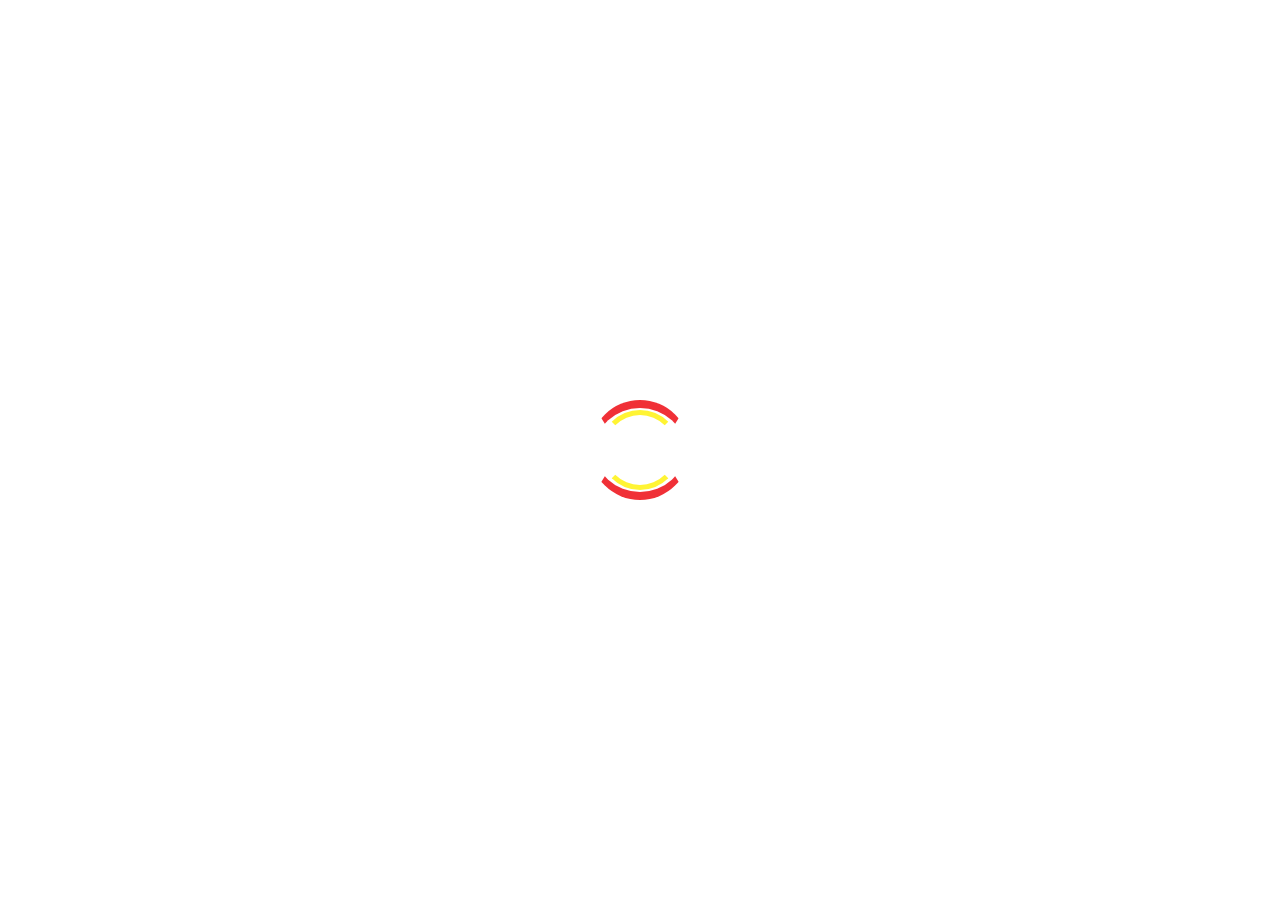
<file: wp-content/themes/thuonghieu/assets/images/radio.htm>
﻿<!DOCTYPE html>
<html class="no-js" lang="en">

<head>
    <meta charset="utf-8">
    <meta http-equiv="X-UA-Compatible" content="IE=edge,chrome=1">
    <meta http-equiv="Content-Type" content="text/html; charset=utf-8">
    <meta http-equiv="content-language" content="en">

    <title>404 - Tập đoàn Vingroup</title>
<meta name="title" content="Vingroup - Mãi mãi tinh thần khởi nghiệp">
<meta name="description" content="Với mong muốn đem đến cho thị trường những sản phẩm - dịch vụ theo tiêu chuẩn quốc tế và những trải nghiệm hoàn toàn mới về phong cách sống hiện đại, ở bất cứ lĩnh vực nào Vingroup cũng chứng tỏ vai trò tiên phong, dẫn dắt sự thay đổi xu hướng tiêu dùng.">
<meta property="og:locale" content="vi_VN">
<meta property="og:type" content="website">
<meta property="og:title" content="Vingroup - Mãi mãi tinh thần khởi nghiệp">
<meta property="og:description" content="Với mong muốn đem đến cho thị trường những sản phẩm - dịch vụ theo tiêu chuẩn quốc tế và những trải nghiệm hoàn toàn mới về phong cách sống hiện đại, ở bất cứ lĩnh vực nào Vingroup cũng chứng tỏ vai trò tiên phong, dẫn dắt sự thay đổi xu hướng tiêu dùng.">
<meta property="og:url" content="http://vingroup.net/404?404;http://vingroup.net:80/assets/images/radio.png">
<meta property="og:site_name" content="VinGroup">
<meta property="og:image" content="https://vingroup.net/assets/images/share-social.jpg">
<meta property="og:image:width" content="1200">
<meta property="og:image:height" content="630">
<meta property="fb:app_id" content="810525242676524">


    <meta name="webroot" content=".">
    <!-- Viewport and mobile -->
    <meta name="viewport" content="width=device-width, initial-scale=1.0, user-scalable=no, maximum-scale=1.0, minimum-scale=1.0">

    <!-- FAVICON -->
    <link rel="image_src" href="..\favicon.png">
    <link rel="icon" type="image/jpeg" href="..\favicon.png">

    <link rel="stylesheet" href="..\css\main.css">
    <link rel="stylesheet" href="..\css\styles.css">
</head>

<body>
    <header>
        <!-- Thường chứa LOGO, MENU NAVIGATION,... -->
        <div class="hdContainer">
            <a class="logo" href="..\..\index.htm"><img src="logo.png"></a>
            <div class="hamburger-menu">
                <div class="bar"></div>
            </div>
            <div class="botHd">
                <a class="btnSearch" href="..\..\tim-kiem.htm"></a>
                <p>
                        <a href="..\..\en\404.htm">EN</a><em>|</em><span>VN</span>
                </p>
            </div>
        </div>

        <div class="ctMenu">
            <nav>
                <ul id="nav">
                    <li><a href="..\..\index.htm" class="">Trang ch&#7911;</a></li>
                    <li><a href="..\..\gioi-thieu.htm" class="">Gi&#7899;i thi&#7879;u T&#7853;p đoàn</a></li>
                    <li class="hasSub">
                        <a href="..\..\linh-vuc-hoat-dong.htm" class="">Lĩnh v&#7921;c ho&#7841;t đ&#7897;ng</a>
                        <div class="submenu">

                                <a href="..\..\linh-vuc-hoat-dong\cong-nghe.htm">Công ngh&#7879;</a>
                                <a href="..\..\linh-vuc-hoat-dong\cong-nghiep.htm">Công nghi&#7879;p</a>
                                <a href="..\..\linh-vuc-hoat-dong\thuong-maibr-dich-vu.htm">Thương m&#7841;i &amp; D&#7883;ch v&#7909;</a>
                        </div>
                    </li>
                    <li>
                        <a href="..\..\phat-trien-ben-vung.htm" class="">Phát tri&#7875;n b&#7873;n v&#7919;ng</a>
                    </li>
                    <li><a href="..\..\quan-he-co-dong.htm" class="">Quan h&#7879; c&#7893; đông</a></li>
                    <li><a href="..\..\tin-tuc-su-kien.htm" class="">Tin t&#7913;c s&#7921; ki&#7879;n</a></li>
                </ul>
                <div class="subLink">
                    <a href="https://tuyendung.vingroup.net/" target="_blank" class="">Tuy&#7875;n d&#7909;ng</a>
                    <a href="/lien-he" class="">Liên h&#7879;</a>
                </div>
            </nav>
        </div>
    </header>
    <main id="pTerm">

        

<section class="termWrap stagger-up">
    <div class="container">
        <div class="breadcrumb">
            <a href="..\..\index.htm"><i class="fas fa-home"></i></a> <i class="fas fa-chevron-right"></i>
            <p>404</p>
        </div>
        <div class="content">
            <h2 class="title" style="text-align: center; font-size: 120px;">404</h2>
            <p style="text-align: center;font-size: 30px;">R&#7845;t ti&#7871;c! Trang này không t&#7891;n t&#7841;i.</p>
        </div>
    </div>
</section>

        <footer>
            <!-- Chứa footer -->
            <div class="loading">
                <div>
                    <div class="outerCircle"></div>
                    <div class="innerCircle"></div>
                </div>
            </div>

            <div class="container">
                <div class="row">
                    <div class="left">
                        <div>
                            <h4>T&#7853;p đoàn Vingroup (Vingroup JSC)</h4>
                            <p>© B&#7843;n quy&#7873;n Vingroup 2019</p>
                        </div>
                        <div>
                            <p>K&#7871;t n&#7889;i v&#7899;i chúng tôi:</p>
                            <ul>
                                    <li><a href="#" target="_blank"><i class="fab fa-linkedin-in"></i></a></li>
                                                                    <li><a href="https://www.facebook.com/vingroup.net/" target="_blank"><i class="fab fa-facebook-f"></i></a></li>
                                                                    <li><a href="#" target="_blank"><i class="fab fa-youtube"></i></a></li>
                                                                    <li><a href="#" target="_blank"><i class="fab fa-instagram"></i></a></li>
                            </ul>
                        </div>
                    </div>
                    <div class="right">
                        <ul>
                            <li><a href="..\..\index.htm"><strong>Trang ch&#7911;</strong></a></li>
                            <li><a href="..\..\gioi-thieu.htm"><strong>Gi&#7899;i thi&#7879;u T&#7853;p đoàn</strong></a></li>

                                <li><a href="..\..\linh-vuc-hoat-dong\cong-nghe.htm"><strong>Lĩnh v&#7921;c ho&#7841;t đ&#7897;ng</strong></a></li>
                            <li><a href="..\..\quan-he-co-dong.htm"><strong>Quan h&#7879; c&#7893; đông</strong></a></li>
                            <li><a href="..\..\phat-trien-ben-vung.htm"><strong>Phát tri&#7875;n b&#7873;n v&#7919;ng</strong></a></li>
                        </ul>
                        <ul>
                            <li><a href="..\..\tin-tuc-su-kien.htm">Tin t&#7913;c s&#7921; ki&#7879;n</a></li>
                            <li><a href="https://tuyendung.vingroup.net/" target="_blank">Tuy&#7875;n d&#7909;ng</a></li>
                            <li><a href="/lien-he">Liên h&#7879;</a></li>
                        </ul>
                    </div>
                </div>
                <div class="botFooter">
                    <p><a href="..\..\dieu-khoan-su-dung.htm">Đi&#7873;u kho&#7843;n s&#7917; d&#7909;ng</a> | <a href="..\..\chinh-sach-bao-mat.htm">Chính sách b&#7843;o m&#7853;t</a></p>
                    <a href="http://zig.red/" target="_blank"><span>ZIG - Creative Digital Studio</span></a>
                </div>
            </div>
        </footer>
    </main>
    <div id="popup" class="helper-hide">
        <div class="holder helper-centerbox register"></div>
        <div class="holder helper-centerbox login"></div>
    </div>
    <div id="preloader" class="helper-hide">
        <div class="loader helper-centerbox">
            <svg class="circular" viewbox="25 25 50 50">
                <circle class="path" cx="50" cy="50" r="20" fill="none" stroke-width="3" stroke-miterlimit="10"></circle>
            </svg>
        </div>
    </div>
    <script>var path_resource = "https://vingroup.net/assets/";</script>
    <script src="..\js\libraries\jquery.min.js"></script>
    <script src="..\js\plugins\sweetalert2\sweetalert2.min.js"></script>
    <script src="..\js\main.js"></script>
    <script src="..\js\app.js"></script>
    <script src="..\js\functions.js"></script>
</body>
</html>
</file>
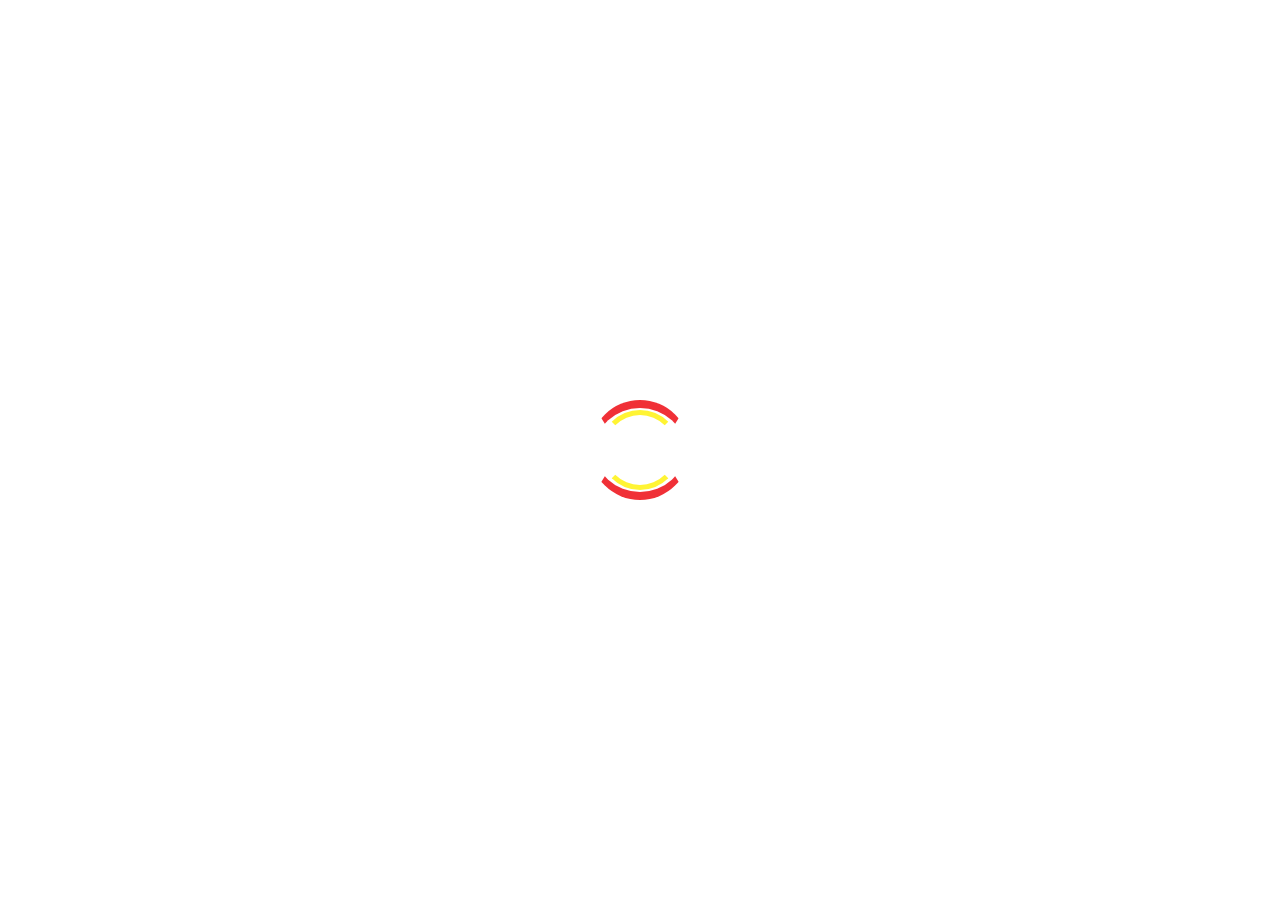
<file: wp-content/themes/thuonghieu/assets/web/locale/locale.htm>
﻿<!DOCTYPE html>
<html class="no-js" lang="en">

<head>
    <meta charset="utf-8">
    <meta http-equiv="X-UA-Compatible" content="IE=edge,chrome=1">
    <meta http-equiv="Content-Type" content="text/html; charset=utf-8">
    <meta http-equiv="content-language" content="en">

    <title>404 - Tập đoàn Vingroup</title>
<meta name="title" content="Vingroup - Mãi mãi tinh thần khởi nghiệp">
<meta name="description" content="Với mong muốn đem đến cho thị trường những sản phẩm - dịch vụ theo tiêu chuẩn quốc tế và những trải nghiệm hoàn toàn mới về phong cách sống hiện đại, ở bất cứ lĩnh vực nào Vingroup cũng chứng tỏ vai trò tiên phong, dẫn dắt sự thay đổi xu hướng tiêu dùng.">
<meta property="og:locale" content="vi_VN">
<meta property="og:type" content="website">
<meta property="og:title" content="Vingroup - Mãi mãi tinh thần khởi nghiệp">
<meta property="og:description" content="Với mong muốn đem đến cho thị trường những sản phẩm - dịch vụ theo tiêu chuẩn quốc tế và những trải nghiệm hoàn toàn mới về phong cách sống hiện đại, ở bất cứ lĩnh vực nào Vingroup cũng chứng tỏ vai trò tiên phong, dẫn dắt sự thay đổi xu hướng tiêu dùng.">
<meta property="og:url" content="http://vingroup.net/404?404;http://vingroup.net:80/assets/web/locale/locale.properties">
<meta property="og:site_name" content="VinGroup">
<meta property="og:image" content="https://vingroup.net/assets/images/share-social.jpg">
<meta property="og:image:width" content="1200">
<meta property="og:image:height" content="630">
<meta property="fb:app_id" content="810525242676524">


    <meta name="webroot" content=".">
    <!-- Viewport and mobile -->
    <meta name="viewport" content="width=device-width, initial-scale=1.0, user-scalable=no, maximum-scale=1.0, minimum-scale=1.0">

    <!-- FAVICON -->
    <link rel="image_src" href="..\..\favicon.png">
    <link rel="icon" type="image/jpeg" href="..\..\favicon.png">

    <link rel="stylesheet" href="..\..\css\main.css">
    <link rel="stylesheet" href="..\..\css\styles.css">
</head>

<body>
    <header>
        <!-- Thường chứa LOGO, MENU NAVIGATION,... -->
        <div class="hdContainer">
            <a class="logo" href="..\..\..\index.htm"><img src="..\..\images\logo.png"></a>
            <div class="hamburger-menu">
                <div class="bar"></div>
            </div>
            <div class="botHd">
                <a class="btnSearch" href="..\..\..\tim-kiem.htm"></a>
                <p>
                        <a href="..\..\..\en\404.htm">EN</a><em>|</em><span>VN</span>
                </p>
            </div>
        </div>

        <div class="ctMenu">
            <nav>
                <ul id="nav">
                    <li><a href="..\..\..\index.htm" class="">Trang ch&#7911;</a></li>
                    <li><a href="..\..\..\gioi-thieu.htm" class="">Gi&#7899;i thi&#7879;u T&#7853;p đoàn</a></li>
                    <li class="hasSub">
                        <a href="..\..\..\linh-vuc-hoat-dong.htm" class="">Lĩnh v&#7921;c ho&#7841;t đ&#7897;ng</a>
                        <div class="submenu">

                                <a href="..\..\..\linh-vuc-hoat-dong\cong-nghe.htm">Công ngh&#7879;</a>
                                <a href="..\..\..\linh-vuc-hoat-dong\cong-nghiep.htm">Công nghi&#7879;p</a>
                                <a href="..\..\..\linh-vuc-hoat-dong\thuong-maibr-dich-vu.htm">Thương m&#7841;i &amp; D&#7883;ch v&#7909;</a>
                        </div>
                    </li>
                    <li>
                        <a href="..\..\..\phat-trien-ben-vung.htm" class="">Phát tri&#7875;n b&#7873;n v&#7919;ng</a>
                    </li>
                    <li><a href="..\..\..\quan-he-co-dong.htm" class="">Quan h&#7879; c&#7893; đông</a></li>
                    <li><a href="..\..\..\tin-tuc-su-kien.htm" class="">Tin t&#7913;c s&#7921; ki&#7879;n</a></li>
                </ul>
                <div class="subLink">
                    <a href="https://tuyendung.vingroup.net/" target="_blank" class="">Tuy&#7875;n d&#7909;ng</a>
                    <a href="/lien-he" class="">Liên h&#7879;</a>
                </div>
            </nav>
        </div>
    </header>
    <main id="pTerm">

        

<section class="termWrap stagger-up">
    <div class="container">
        <div class="breadcrumb">
            <a href="..\..\..\index.htm"><i class="fas fa-home"></i></a> <i class="fas fa-chevron-right"></i>
            <p>404</p>
        </div>
        <div class="content">
            <h2 class="title" style="text-align: center; font-size: 120px;">404</h2>
            <p style="text-align: center;font-size: 30px;">R&#7845;t ti&#7871;c! Trang này không t&#7891;n t&#7841;i.</p>
        </div>
    </div>
</section>

        <footer>
            <!-- Chứa footer -->
            <div class="loading">
                <div>
                    <div class="outerCircle"></div>
                    <div class="innerCircle"></div>
                </div>
            </div>

            <div class="container">
                <div class="row">
                    <div class="left">
                        <div>
                            <h4>T&#7853;p đoàn Vingroup (Vingroup JSC)</h4>
                            <p>© B&#7843;n quy&#7873;n Vingroup 2019</p>
                        </div>
                        <div>
                            <p>K&#7871;t n&#7889;i v&#7899;i chúng tôi:</p>
                            <ul>
                                    <li><a href="#" target="_blank"><i class="fab fa-linkedin-in"></i></a></li>
                                                                    <li><a href="https://www.facebook.com/vingroup.net/" target="_blank"><i class="fab fa-facebook-f"></i></a></li>
                                                                    <li><a href="#" target="_blank"><i class="fab fa-youtube"></i></a></li>
                                                                    <li><a href="#" target="_blank"><i class="fab fa-instagram"></i></a></li>
                            </ul>
                        </div>
                    </div>
                    <div class="right">
                        <ul>
                            <li><a href="..\..\..\index.htm"><strong>Trang ch&#7911;</strong></a></li>
                            <li><a href="..\..\..\gioi-thieu.htm"><strong>Gi&#7899;i thi&#7879;u T&#7853;p đoàn</strong></a></li>

                                <li><a href="..\..\..\linh-vuc-hoat-dong\cong-nghe.htm"><strong>Lĩnh v&#7921;c ho&#7841;t đ&#7897;ng</strong></a></li>
                            <li><a href="..\..\..\quan-he-co-dong.htm"><strong>Quan h&#7879; c&#7893; đông</strong></a></li>
                            <li><a href="..\..\..\phat-trien-ben-vung.htm"><strong>Phát tri&#7875;n b&#7873;n v&#7919;ng</strong></a></li>
                        </ul>
                        <ul>
                            <li><a href="..\..\..\tin-tuc-su-kien.htm">Tin t&#7913;c s&#7921; ki&#7879;n</a></li>
                            <li><a href="https://tuyendung.vingroup.net/" target="_blank">Tuy&#7875;n d&#7909;ng</a></li>
                            <li><a href="/lien-he">Liên h&#7879;</a></li>
                        </ul>
                    </div>
                </div>
                <div class="botFooter">
                    <p><a href="..\..\..\dieu-khoan-su-dung.htm">Đi&#7873;u kho&#7843;n s&#7917; d&#7909;ng</a> | <a href="..\..\..\chinh-sach-bao-mat.htm">Chính sách b&#7843;o m&#7853;t</a></p>
                    <a href="http://zig.red/" target="_blank"><span>ZIG - Creative Digital Studio</span></a>
                </div>
            </div>
        </footer>
    </main>
    <div id="popup" class="helper-hide">
        <div class="holder helper-centerbox register"></div>
        <div class="holder helper-centerbox login"></div>
    </div>
    <div id="preloader" class="helper-hide">
        <div class="loader helper-centerbox">
            <svg class="circular" viewbox="25 25 50 50">
                <circle class="path" cx="50" cy="50" r="20" fill="none" stroke-width="3" stroke-miterlimit="10"></circle>
            </svg>
        </div>
    </div>
    <script>var path_resource = "https://vingroup.net/assets/";</script>
    <script src="..\..\js\libraries\jquery.min.js"></script>
    <script src="..\..\js\plugins\sweetalert2\sweetalert2.min.js"></script>
    <script src="..\..\js\main.js"></script>
    <script src="..\..\js\app.js"></script>
    <script src="..\..\js\functions.js"></script>
</body>
</html>
</file>
<file: wp-content/themes/thuonghieu/font-arial/font.css>
@font-face {
	font-family: 'Arial';
	src: url('./Arial.eot');
	src: local('Arial'), url('./Arial.woff') format('woff'), url('./Arial.ttf') format('truetype');
}
/* use this class to attach this font to any element i.e. <p class="fontsforweb_fontid_1080">Text with this font applied</p> */
.fontsforweb_fontid_1080 {
	font-family: 'Arial' !important;
}

/* Font downloaded from FontsForWeb.com */
</file>
<file: wp-content/themes/thuonghieu/video/percentage-circle/css/circle.css>
.rect-auto,
.c100.p51 .slice,
.c100.p52 .slice,
.c100.p53 .slice,
.c100.p54 .slice,
.c100.p55 .slice,
.c100.p56 .slice,
.c100.p57 .slice,
.c100.p58 .slice,
.c100.p59 .slice,
.c100.p60 .slice,
.c100.p61 .slice,
.c100.p62 .slice,
.c100.p63 .slice,
.c100.p64 .slice,
.c100.p65 .slice,
.c100.p66 .slice,
.c100.p67 .slice,
.c100.p68 .slice,
.c100.p69 .slice,
.c100.p70 .slice,
.c100.p71 .slice,
.c100.p72 .slice,
.c100.p73 .slice,
.c100.p74 .slice,
.c100.p75 .slice,
.c100.p76 .slice,
.c100.p77 .slice,
.c100.p78 .slice,
.c100.p79 .slice,
.c100.p80 .slice,
.c100.p81 .slice,
.c100.p82 .slice,
.c100.p83 .slice,
.c100.p84 .slice,
.c100.p85 .slice,
.c100.p86 .slice,
.c100.p87 .slice,
.c100.p88 .slice,
.c100.p89 .slice,
.c100.p90 .slice,
.c100.p91 .slice,
.c100.p92 .slice,
.c100.p93 .slice,
.c100.p94 .slice,
.c100.p95 .slice,
.c100.p96 .slice,
.c100.p97 .slice,
.c100.p98 .slice,
.c100.p99 .slice,
.c100.p100 .slice {
  clip: rect(auto, auto, auto, auto);
}
.pie,
.c100 .bar,
.c100.p51 .fill,
.c100.p52 .fill,
.c100.p53 .fill,
.c100.p54 .fill,
.c100.p55 .fill,
.c100.p56 .fill,
.c100.p57 .fill,
.c100.p58 .fill,
.c100.p59 .fill,
.c100.p60 .fill,
.c100.p61 .fill,
.c100.p62 .fill,
.c100.p63 .fill,
.c100.p64 .fill,
.c100.p65 .fill,
.c100.p66 .fill,
.c100.p67 .fill,
.c100.p68 .fill,
.c100.p69 .fill,
.c100.p70 .fill,
.c100.p71 .fill,
.c100.p72 .fill,
.c100.p73 .fill,
.c100.p74 .fill,
.c100.p75 .fill,
.c100.p76 .fill,
.c100.p77 .fill,
.c100.p78 .fill,
.c100.p79 .fill,
.c100.p80 .fill,
.c100.p81 .fill,
.c100.p82 .fill,
.c100.p83 .fill,
.c100.p84 .fill,
.c100.p85 .fill,
.c100.p86 .fill,
.c100.p87 .fill,
.c100.p88 .fill,
.c100.p89 .fill,
.c100.p90 .fill,
.c100.p91 .fill,
.c100.p92 .fill,
.c100.p93 .fill,
.c100.p94 .fill,
.c100.p95 .fill,
.c100.p96 .fill,
.c100.p97 .fill,
.c100.p98 .fill,
.c100.p99 .fill,
.c100.p100 .fill {
  position: absolute;
  border: 0.08em solid #307bbb;
  width: 0.84em;
  height: 0.84em;
  clip: rect(0em, 0.5em, 1em, 0em);
  border-radius: 50%;
  -webkit-transform: rotate(0deg);
  -moz-transform: rotate(0deg);
  -ms-transform: rotate(0deg);
  -o-transform: rotate(0deg);
  transform: rotate(0deg);
}
.pie-fill,
.c100.p51 .bar:after,
.c100.p51 .fill,
.c100.p52 .bar:after,
.c100.p52 .fill,
.c100.p53 .bar:after,
.c100.p53 .fill,
.c100.p54 .bar:after,
.c100.p54 .fill,
.c100.p55 .bar:after,
.c100.p55 .fill,
.c100.p56 .bar:after,
.c100.p56 .fill,
.c100.p57 .bar:after,
.c100.p57 .fill,
.c100.p58 .bar:after,
.c100.p58 .fill,
.c100.p59 .bar:after,
.c100.p59 .fill,
.c100.p60 .bar:after,
.c100.p60 .fill,
.c100.p61 .bar:after,
.c100.p61 .fill,
.c100.p62 .bar:after,
.c100.p62 .fill,
.c100.p63 .bar:after,
.c100.p63 .fill,
.c100.p64 .bar:after,
.c100.p64 .fill,
.c100.p65 .bar:after,
.c100.p65 .fill,
.c100.p66 .bar:after,
.c100.p66 .fill,
.c100.p67 .bar:after,
.c100.p67 .fill,
.c100.p68 .bar:after,
.c100.p68 .fill,
.c100.p69 .bar:after,
.c100.p69 .fill,
.c100.p70 .bar:after,
.c100.p70 .fill,
.c100.p71 .bar:after,
.c100.p71 .fill,
.c100.p72 .bar:after,
.c100.p72 .fill,
.c100.p73 .bar:after,
.c100.p73 .fill,
.c100.p74 .bar:after,
.c100.p74 .fill,
.c100.p75 .bar:after,
.c100.p75 .fill,
.c100.p76 .bar:after,
.c100.p76 .fill,
.c100.p77 .bar:after,
.c100.p77 .fill,
.c100.p78 .bar:after,
.c100.p78 .fill,
.c100.p79 .bar:after,
.c100.p79 .fill,
.c100.p80 .bar:after,
.c100.p80 .fill,
.c100.p81 .bar:after,
.c100.p81 .fill,
.c100.p82 .bar:after,
.c100.p82 .fill,
.c100.p83 .bar:after,
.c100.p83 .fill,
.c100.p84 .bar:after,
.c100.p84 .fill,
.c100.p85 .bar:after,
.c100.p85 .fill,
.c100.p86 .bar:after,
.c100.p86 .fill,
.c100.p87 .bar:after,
.c100.p87 .fill,
.c100.p88 .bar:after,
.c100.p88 .fill,
.c100.p89 .bar:after,
.c100.p89 .fill,
.c100.p90 .bar:after,
.c100.p90 .fill,
.c100.p91 .bar:after,
.c100.p91 .fill,
.c100.p92 .bar:after,
.c100.p92 .fill,
.c100.p93 .bar:after,
.c100.p93 .fill,
.c100.p94 .bar:after,
.c100.p94 .fill,
.c100.p95 .bar:after,
.c100.p95 .fill,
.c100.p96 .bar:after,
.c100.p96 .fill,
.c100.p97 .bar:after,
.c100.p97 .fill,
.c100.p98 .bar:after,
.c100.p98 .fill,
.c100.p99 .bar:after,
.c100.p99 .fill,
.c100.p100 .bar:after,
.c100.p100 .fill {
  -webkit-transform: rotate(180deg);
  -moz-transform: rotate(180deg);
  -ms-transform: rotate(180deg);
  -o-transform: rotate(180deg);
  transform: rotate(180deg);
}
.c100 {
  position: relative;
  font-size: 120px;
  width: 1em;
  height: 1em;
  border-radius: 50%;
  float: left;
  margin: 0 0.1em 0.1em 0;
  background-color: #cccccc;
}
.c100 *,
.c100 *:before,
.c100 *:after {
  -webkit-box-sizing: content-box;
  -moz-box-sizing: content-box;
  box-sizing: content-box;
}
.c100.center {
  float: none;
  margin: 0 auto;
}
.c100.big {
  font-size: 240px;
}
.c100.small {
  font-size: 80px;
}

.c100.smaller {
  font-size: 50px;
}

.c100 > span {
  position: absolute;
  width: 100%;
  z-index: 1;
  left: 0;
  top: 0;
  width: 5em;
  line-height: 5em;
  font-size: 0.2em;
  color: #cccccc;
  display: block;
  text-align: center;
  white-space: nowrap;
  -webkit-transition-property: all;
  -moz-transition-property: all;
  -o-transition-property: all;
  transition-property: all;
  -webkit-transition-duration: 0.2s;
  -moz-transition-duration: 0.2s;
  -o-transition-duration: 0.2s;
  transition-duration: 0.2s;
  -webkit-transition-timing-function: ease-out;
  -moz-transition-timing-function: ease-out;
  -o-transition-timing-function: ease-out;
  transition-timing-function: ease-out;
}
.c100:after {
  position: absolute;
  top: 0.08em;
  left: 0.08em;
  display: block;
  content: " ";
  border-radius: 50%;
  background-color: #f5f5f5;
  width: 0.84em;
  height: 0.84em;
  -webkit-transition-property: all;
  -moz-transition-property: all;
  -o-transition-property: all;
  transition-property: all;
  -webkit-transition-duration: 0.2s;
  -moz-transition-duration: 0.2s;
  -o-transition-duration: 0.2s;
  transition-duration: 0.2s;
  -webkit-transition-timing-function: ease-in;
  -moz-transition-timing-function: ease-in;
  -o-transition-timing-function: ease-in;
  transition-timing-function: ease-in;
}
.c100 .slice {
  position: absolute;
  width: 1em;
  height: 1em;
  clip: rect(0em, 1em, 1em, 0.5em);
}
.c100.p1 .bar {
  -webkit-transform: rotate(3.6deg);
  -moz-transform: rotate(3.6deg);
  -ms-transform: rotate(3.6deg);
  -o-transform: rotate(3.6deg);
  transform: rotate(3.6deg);
}
.c100.p2 .bar {
  -webkit-transform: rotate(7.2deg);
  -moz-transform: rotate(7.2deg);
  -ms-transform: rotate(7.2deg);
  -o-transform: rotate(7.2deg);
  transform: rotate(7.2deg);
}
.c100.p3 .bar {
  -webkit-transform: rotate(10.8deg);
  -moz-transform: rotate(10.8deg);
  -ms-transform: rotate(10.8deg);
  -o-transform: rotate(10.8deg);
  transform: rotate(10.8deg);
}
.c100.p4 .bar {
  -webkit-transform: rotate(14.4deg);
  -moz-transform: rotate(14.4deg);
  -ms-transform: rotate(14.4deg);
  -o-transform: rotate(14.4deg);
  transform: rotate(14.4deg);
}
.c100.p5 .bar {
  -webkit-transform: rotate(18deg);
  -moz-transform: rotate(18deg);
  -ms-transform: rotate(18deg);
  -o-transform: rotate(18deg);
  transform: rotate(18deg);
}
.c100.p6 .bar {
  -webkit-transform: rotate(21.6deg);
  -moz-transform: rotate(21.6deg);
  -ms-transform: rotate(21.6deg);
  -o-transform: rotate(21.6deg);
  transform: rotate(21.6deg);
}
.c100.p7 .bar {
  -webkit-transform: rotate(25.2deg);
  -moz-transform: rotate(25.2deg);
  -ms-transform: rotate(25.2deg);
  -o-transform: rotate(25.2deg);
  transform: rotate(25.2deg);
}
.c100.p8 .bar {
  -webkit-transform: rotate(28.8deg);
  -moz-transform: rotate(28.8deg);
  -ms-transform: rotate(28.8deg);
  -o-transform: rotate(28.8deg);
  transform: rotate(28.8deg);
}
.c100.p9 .bar {
  -webkit-transform: rotate(32.4deg);
  -moz-transform: rotate(32.4deg);
  -ms-transform: rotate(32.4deg);
  -o-transform: rotate(32.4deg);
  transform: rotate(32.4deg);
}
.c100.p10 .bar {
  -webkit-transform: rotate(36deg);
  -moz-transform: rotate(36deg);
  -ms-transform: rotate(36deg);
  -o-transform: rotate(36deg);
  transform: rotate(36deg);
}
.c100.p11 .bar {
  -webkit-transform: rotate(39.6deg);
  -moz-transform: rotate(39.6deg);
  -ms-transform: rotate(39.6deg);
  -o-transform: rotate(39.6deg);
  transform: rotate(39.6deg);
}
.c100.p12 .bar {
  -webkit-transform: rotate(43.2deg);
  -moz-transform: rotate(43.2deg);
  -ms-transform: rotate(43.2deg);
  -o-transform: rotate(43.2deg);
  transform: rotate(43.2deg);
}
.c100.p13 .bar {
  -webkit-transform: rotate(46.800000000000004deg);
  -moz-transform: rotate(46.800000000000004deg);
  -ms-transform: rotate(46.800000000000004deg);
  -o-transform: rotate(46.800000000000004deg);
  transform: rotate(46.800000000000004deg);
}
.c100.p14 .bar {
  -webkit-transform: rotate(50.4deg);
  -moz-transform: rotate(50.4deg);
  -ms-transform: rotate(50.4deg);
  -o-transform: rotate(50.4deg);
  transform: rotate(50.4deg);
}
.c100.p15 .bar {
  -webkit-transform: rotate(54deg);
  -moz-transform: rotate(54deg);
  -ms-transform: rotate(54deg);
  -o-transform: rotate(54deg);
  transform: rotate(54deg);
}
.c100.p16 .bar {
  -webkit-transform: rotate(57.6deg);
  -moz-transform: rotate(57.6deg);
  -ms-transform: rotate(57.6deg);
  -o-transform: rotate(57.6deg);
  transform: rotate(57.6deg);
}
.c100.p17 .bar {
  -webkit-transform: rotate(61.2deg);
  -moz-transform: rotate(61.2deg);
  -ms-transform: rotate(61.2deg);
  -o-transform: rotate(61.2deg);
  transform: rotate(61.2deg);
}
.c100.p18 .bar {
  -webkit-transform: rotate(64.8deg);
  -moz-transform: rotate(64.8deg);
  -ms-transform: rotate(64.8deg);
  -o-transform: rotate(64.8deg);
  transform: rotate(64.8deg);
}
.c100.p19 .bar {
  -webkit-transform: rotate(68.4deg);
  -moz-transform: rotate(68.4deg);
  -ms-transform: rotate(68.4deg);
  -o-transform: rotate(68.4deg);
  transform: rotate(68.4deg);
}
.c100.p20 .bar {
  -webkit-transform: rotate(72deg);
  -moz-transform: rotate(72deg);
  -ms-transform: rotate(72deg);
  -o-transform: rotate(72deg);
  transform: rotate(72deg);
}
.c100.p21 .bar {
  -webkit-transform: rotate(75.60000000000001deg);
  -moz-transform: rotate(75.60000000000001deg);
  -ms-transform: rotate(75.60000000000001deg);
  -o-transform: rotate(75.60000000000001deg);
  transform: rotate(75.60000000000001deg);
}
.c100.p22 .bar {
  -webkit-transform: rotate(79.2deg);
  -moz-transform: rotate(79.2deg);
  -ms-transform: rotate(79.2deg);
  -o-transform: rotate(79.2deg);
  transform: rotate(79.2deg);
}
.c100.p23 .bar {
  -webkit-transform: rotate(82.8deg);
  -moz-transform: rotate(82.8deg);
  -ms-transform: rotate(82.8deg);
  -o-transform: rotate(82.8deg);
  transform: rotate(82.8deg);
}
.c100.p24 .bar {
  -webkit-transform: rotate(86.4deg);
  -moz-transform: rotate(86.4deg);
  -ms-transform: rotate(86.4deg);
  -o-transform: rotate(86.4deg);
  transform: rotate(86.4deg);
}
.c100.p25 .bar {
  -webkit-transform: rotate(90deg);
  -moz-transform: rotate(90deg);
  -ms-transform: rotate(90deg);
  -o-transform: rotate(90deg);
  transform: rotate(90deg);
}
.c100.p26 .bar {
  -webkit-transform: rotate(93.60000000000001deg);
  -moz-transform: rotate(93.60000000000001deg);
  -ms-transform: rotate(93.60000000000001deg);
  -o-transform: rotate(93.60000000000001deg);
  transform: rotate(93.60000000000001deg);
}
.c100.p27 .bar {
  -webkit-transform: rotate(97.2deg);
  -moz-transform: rotate(97.2deg);
  -ms-transform: rotate(97.2deg);
  -o-transform: rotate(97.2deg);
  transform: rotate(97.2deg);
}
.c100.p28 .bar {
  -webkit-transform: rotate(100.8deg);
  -moz-transform: rotate(100.8deg);
  -ms-transform: rotate(100.8deg);
  -o-transform: rotate(100.8deg);
  transform: rotate(100.8deg);
}
.c100.p29 .bar {
  -webkit-transform: rotate(104.4deg);
  -moz-transform: rotate(104.4deg);
  -ms-transform: rotate(104.4deg);
  -o-transform: rotate(104.4deg);
  transform: rotate(104.4deg);
}
.c100.p30 .bar {
  -webkit-transform: rotate(108deg);
  -moz-transform: rotate(108deg);
  -ms-transform: rotate(108deg);
  -o-transform: rotate(108deg);
  transform: rotate(108deg);
}
.c100.p31 .bar {
  -webkit-transform: rotate(111.60000000000001deg);
  -moz-transform: rotate(111.60000000000001deg);
  -ms-transform: rotate(111.60000000000001deg);
  -o-transform: rotate(111.60000000000001deg);
  transform: rotate(111.60000000000001deg);
}
.c100.p32 .bar {
  -webkit-transform: rotate(115.2deg);
  -moz-transform: rotate(115.2deg);
  -ms-transform: rotate(115.2deg);
  -o-transform: rotate(115.2deg);
  transform: rotate(115.2deg);
}
.c100.p33 .bar {
  -webkit-transform: rotate(118.8deg);
  -moz-transform: rotate(118.8deg);
  -ms-transform: rotate(118.8deg);
  -o-transform: rotate(118.8deg);
  transform: rotate(118.8deg);
}
.c100.p34 .bar {
  -webkit-transform: rotate(122.4deg);
  -moz-transform: rotate(122.4deg);
  -ms-transform: rotate(122.4deg);
  -o-transform: rotate(122.4deg);
  transform: rotate(122.4deg);
}
.c100.p35 .bar {
  -webkit-transform: rotate(126deg);
  -moz-transform: rotate(126deg);
  -ms-transform: rotate(126deg);
  -o-transform: rotate(126deg);
  transform: rotate(126deg);
}
.c100.p36 .bar {
  -webkit-transform: rotate(129.6deg);
  -moz-transform: rotate(129.6deg);
  -ms-transform: rotate(129.6deg);
  -o-transform: rotate(129.6deg);
  transform: rotate(129.6deg);
}
.c100.p37 .bar {
  -webkit-transform: rotate(133.20000000000002deg);
  -moz-transform: rotate(133.20000000000002deg);
  -ms-transform: rotate(133.20000000000002deg);
  -o-transform: rotate(133.20000000000002deg);
  transform: rotate(133.20000000000002deg);
}
.c100.p38 .bar {
  -webkit-transform: rotate(136.8deg);
  -moz-transform: rotate(136.8deg);
  -ms-transform: rotate(136.8deg);
  -o-transform: rotate(136.8deg);
  transform: rotate(136.8deg);
}
.c100.p39 .bar {
  -webkit-transform: rotate(140.4deg);
  -moz-transform: rotate(140.4deg);
  -ms-transform: rotate(140.4deg);
  -o-transform: rotate(140.4deg);
  transform: rotate(140.4deg);
}
.c100.p40 .bar {
  -webkit-transform: rotate(144deg);
  -moz-transform: rotate(144deg);
  -ms-transform: rotate(144deg);
  -o-transform: rotate(144deg);
  transform: rotate(144deg);
}
.c100.p41 .bar {
  -webkit-transform: rotate(147.6deg);
  -moz-transform: rotate(147.6deg);
  -ms-transform: rotate(147.6deg);
  -o-transform: rotate(147.6deg);
  transform: rotate(147.6deg);
}
.c100.p42 .bar {
  -webkit-transform: rotate(151.20000000000002deg);
  -moz-transform: rotate(151.20000000000002deg);
  -ms-transform: rotate(151.20000000000002deg);
  -o-transform: rotate(151.20000000000002deg);
  transform: rotate(151.20000000000002deg);
}
.c100.p43 .bar {
  -webkit-transform: rotate(154.8deg);
  -moz-transform: rotate(154.8deg);
  -ms-transform: rotate(154.8deg);
  -o-transform: rotate(154.8deg);
  transform: rotate(154.8deg);
}
.c100.p44 .bar {
  -webkit-transform: rotate(158.4deg);
  -moz-transform: rotate(158.4deg);
  -ms-transform: rotate(158.4deg);
  -o-transform: rotate(158.4deg);
  transform: rotate(158.4deg);
}
.c100.p45 .bar {
  -webkit-transform: rotate(162deg);
  -moz-transform: rotate(162deg);
  -ms-transform: rotate(162deg);
  -o-transform: rotate(162deg);
  transform: rotate(162deg);
}
.c100.p46 .bar {
  -webkit-transform: rotate(165.6deg);
  -moz-transform: rotate(165.6deg);
  -ms-transform: rotate(165.6deg);
  -o-transform: rotate(165.6deg);
  transform: rotate(165.6deg);
}
.c100.p47 .bar {
  -webkit-transform: rotate(169.20000000000002deg);
  -moz-transform: rotate(169.20000000000002deg);
  -ms-transform: rotate(169.20000000000002deg);
  -o-transform: rotate(169.20000000000002deg);
  transform: rotate(169.20000000000002deg);
}
.c100.p48 .bar {
  -webkit-transform: rotate(172.8deg);
  -moz-transform: rotate(172.8deg);
  -ms-transform: rotate(172.8deg);
  -o-transform: rotate(172.8deg);
  transform: rotate(172.8deg);
}
.c100.p49 .bar {
  -webkit-transform: rotate(176.4deg);
  -moz-transform: rotate(176.4deg);
  -ms-transform: rotate(176.4deg);
  -o-transform: rotate(176.4deg);
  transform: rotate(176.4deg);
}
.c100.p50 .bar {
  -webkit-transform: rotate(180deg);
  -moz-transform: rotate(180deg);
  -ms-transform: rotate(180deg);
  -o-transform: rotate(180deg);
  transform: rotate(180deg);
}
.c100.p51 .bar {
  -webkit-transform: rotate(183.6deg);
  -moz-transform: rotate(183.6deg);
  -ms-transform: rotate(183.6deg);
  -o-transform: rotate(183.6deg);
  transform: rotate(183.6deg);
}
.c100.p52 .bar {
  -webkit-transform: rotate(187.20000000000002deg);
  -moz-transform: rotate(187.20000000000002deg);
  -ms-transform: rotate(187.20000000000002deg);
  -o-transform: rotate(187.20000000000002deg);
  transform: rotate(187.20000000000002deg);
}
.c100.p53 .bar {
  -webkit-transform: rotate(190.8deg);
  -moz-transform: rotate(190.8deg);
  -ms-transform: rotate(190.8deg);
  -o-transform: rotate(190.8deg);
  transform: rotate(190.8deg);
}
.c100.p54 .bar {
  -webkit-transform: rotate(194.4deg);
  -moz-transform: rotate(194.4deg);
  -ms-transform: rotate(194.4deg);
  -o-transform: rotate(194.4deg);
  transform: rotate(194.4deg);
}
.c100.p55 .bar {
  -webkit-transform: rotate(198deg);
  -moz-transform: rotate(198deg);
  -ms-transform: rotate(198deg);
  -o-transform: rotate(198deg);
  transform: rotate(198deg);
}
.c100.p56 .bar {
  -webkit-transform: rotate(201.6deg);
  -moz-transform: rotate(201.6deg);
  -ms-transform: rotate(201.6deg);
  -o-transform: rotate(201.6deg);
  transform: rotate(201.6deg);
}
.c100.p57 .bar {
  -webkit-transform: rotate(205.20000000000002deg);
  -moz-transform: rotate(205.20000000000002deg);
  -ms-transform: rotate(205.20000000000002deg);
  -o-transform: rotate(205.20000000000002deg);
  transform: rotate(205.20000000000002deg);
}
.c100.p58 .bar {
  -webkit-transform: rotate(208.8deg);
  -moz-transform: rotate(208.8deg);
  -ms-transform: rotate(208.8deg);
  -o-transform: rotate(208.8deg);
  transform: rotate(208.8deg);
}
.c100.p59 .bar {
  -webkit-transform: rotate(212.4deg);
  -moz-transform: rotate(212.4deg);
  -ms-transform: rotate(212.4deg);
  -o-transform: rotate(212.4deg);
  transform: rotate(212.4deg);
}
.c100.p60 .bar {
  -webkit-transform: rotate(216deg);
  -moz-transform: rotate(216deg);
  -ms-transform: rotate(216deg);
  -o-transform: rotate(216deg);
  transform: rotate(216deg);
}
.c100.p61 .bar {
  -webkit-transform: rotate(219.6deg);
  -moz-transform: rotate(219.6deg);
  -ms-transform: rotate(219.6deg);
  -o-transform: rotate(219.6deg);
  transform: rotate(219.6deg);
}
.c100.p62 .bar {
  -webkit-transform: rotate(223.20000000000002deg);
  -moz-transform: rotate(223.20000000000002deg);
  -ms-transform: rotate(223.20000000000002deg);
  -o-transform: rotate(223.20000000000002deg);
  transform: rotate(223.20000000000002deg);
}
.c100.p63 .bar {
  -webkit-transform: rotate(226.8deg);
  -moz-transform: rotate(226.8deg);
  -ms-transform: rotate(226.8deg);
  -o-transform: rotate(226.8deg);
  transform: rotate(226.8deg);
}
.c100.p64 .bar {
  -webkit-transform: rotate(230.4deg);
  -moz-transform: rotate(230.4deg);
  -ms-transform: rotate(230.4deg);
  -o-transform: rotate(230.4deg);
  transform: rotate(230.4deg);
}
.c100.p65 .bar {
  -webkit-transform: rotate(234deg);
  -moz-transform: rotate(234deg);
  -ms-transform: rotate(234deg);
  -o-transform: rotate(234deg);
  transform: rotate(234deg);
}
.c100.p66 .bar {
  -webkit-transform: rotate(237.6deg);
  -moz-transform: rotate(237.6deg);
  -ms-transform: rotate(237.6deg);
  -o-transform: rotate(237.6deg);
  transform: rotate(237.6deg);
}
.c100.p67 .bar {
  -webkit-transform: rotate(241.20000000000002deg);
  -moz-transform: rotate(241.20000000000002deg);
  -ms-transform: rotate(241.20000000000002deg);
  -o-transform: rotate(241.20000000000002deg);
  transform: rotate(241.20000000000002deg);
}
.c100.p68 .bar {
  -webkit-transform: rotate(244.8deg);
  -moz-transform: rotate(244.8deg);
  -ms-transform: rotate(244.8deg);
  -o-transform: rotate(244.8deg);
  transform: rotate(244.8deg);
}
.c100.p69 .bar {
  -webkit-transform: rotate(248.4deg);
  -moz-transform: rotate(248.4deg);
  -ms-transform: rotate(248.4deg);
  -o-transform: rotate(248.4deg);
  transform: rotate(248.4deg);
}
.c100.p70 .bar {
  -webkit-transform: rotate(252deg);
  -moz-transform: rotate(252deg);
  -ms-transform: rotate(252deg);
  -o-transform: rotate(252deg);
  transform: rotate(252deg);
}
.c100.p71 .bar {
  -webkit-transform: rotate(255.6deg);
  -moz-transform: rotate(255.6deg);
  -ms-transform: rotate(255.6deg);
  -o-transform: rotate(255.6deg);
  transform: rotate(255.6deg);
}
.c100.p72 .bar {
  -webkit-transform: rotate(259.2deg);
  -moz-transform: rotate(259.2deg);
  -ms-transform: rotate(259.2deg);
  -o-transform: rotate(259.2deg);
  transform: rotate(259.2deg);
}
.c100.p73 .bar {
  -webkit-transform: rotate(262.8deg);
  -moz-transform: rotate(262.8deg);
  -ms-transform: rotate(262.8deg);
  -o-transform: rotate(262.8deg);
  transform: rotate(262.8deg);
}
.c100.p74 .bar {
  -webkit-transform: rotate(266.40000000000003deg);
  -moz-transform: rotate(266.40000000000003deg);
  -ms-transform: rotate(266.40000000000003deg);
  -o-transform: rotate(266.40000000000003deg);
  transform: rotate(266.40000000000003deg);
}
.c100.p75 .bar {
  -webkit-transform: rotate(270deg);
  -moz-transform: rotate(270deg);
  -ms-transform: rotate(270deg);
  -o-transform: rotate(270deg);
  transform: rotate(270deg);
}
.c100.p76 .bar {
  -webkit-transform: rotate(273.6deg);
  -moz-transform: rotate(273.6deg);
  -ms-transform: rotate(273.6deg);
  -o-transform: rotate(273.6deg);
  transform: rotate(273.6deg);
}
.c100.p77 .bar {
  -webkit-transform: rotate(277.2deg);
  -moz-transform: rotate(277.2deg);
  -ms-transform: rotate(277.2deg);
  -o-transform: rotate(277.2deg);
  transform: rotate(277.2deg);
}
.c100.p78 .bar {
  -webkit-transform: rotate(280.8deg);
  -moz-transform: rotate(280.8deg);
  -ms-transform: rotate(280.8deg);
  -o-transform: rotate(280.8deg);
  transform: rotate(280.8deg);
}
.c100.p79 .bar {
  -webkit-transform: rotate(284.40000000000003deg);
  -moz-transform: rotate(284.40000000000003deg);
  -ms-transform: rotate(284.40000000000003deg);
  -o-transform: rotate(284.40000000000003deg);
  transform: rotate(284.40000000000003deg);
}
.c100.p80 .bar {
  -webkit-transform: rotate(288deg);
  -moz-transform: rotate(288deg);
  -ms-transform: rotate(288deg);
  -o-transform: rotate(288deg);
  transform: rotate(288deg);
}
.c100.p81 .bar {
  -webkit-transform: rotate(291.6deg);
  -moz-transform: rotate(291.6deg);
  -ms-transform: rotate(291.6deg);
  -o-transform: rotate(291.6deg);
  transform: rotate(291.6deg);
}
.c100.p82 .bar {
  -webkit-transform: rotate(295.2deg);
  -moz-transform: rotate(295.2deg);
  -ms-transform: rotate(295.2deg);
  -o-transform: rotate(295.2deg);
  transform: rotate(295.2deg);
}
.c100.p83 .bar {
  -webkit-transform: rotate(298.8deg);
  -moz-transform: rotate(298.8deg);
  -ms-transform: rotate(298.8deg);
  -o-transform: rotate(298.8deg);
  transform: rotate(298.8deg);
}
.c100.p84 .bar {
  -webkit-transform: rotate(302.40000000000003deg);
  -moz-transform: rotate(302.40000000000003deg);
  -ms-transform: rotate(302.40000000000003deg);
  -o-transform: rotate(302.40000000000003deg);
  transform: rotate(302.40000000000003deg);
}
.c100.p85 .bar {
  -webkit-transform: rotate(306deg);
  -moz-transform: rotate(306deg);
  -ms-transform: rotate(306deg);
  -o-transform: rotate(306deg);
  transform: rotate(306deg);
}
.c100.p86 .bar {
  -webkit-transform: rotate(309.6deg);
  -moz-transform: rotate(309.6deg);
  -ms-transform: rotate(309.6deg);
  -o-transform: rotate(309.6deg);
  transform: rotate(309.6deg);
}
.c100.p87 .bar {
  -webkit-transform: rotate(313.2deg);
  -moz-transform: rotate(313.2deg);
  -ms-transform: rotate(313.2deg);
  -o-transform: rotate(313.2deg);
  transform: rotate(313.2deg);
}
.c100.p88 .bar {
  -webkit-transform: rotate(316.8deg);
  -moz-transform: rotate(316.8deg);
  -ms-transform: rotate(316.8deg);
  -o-transform: rotate(316.8deg);
  transform: rotate(316.8deg);
}
.c100.p89 .bar {
  -webkit-transform: rotate(320.40000000000003deg);
  -moz-transform: rotate(320.40000000000003deg);
  -ms-transform: rotate(320.40000000000003deg);
  -o-transform: rotate(320.40000000000003deg);
  transform: rotate(320.40000000000003deg);
}
.c100.p90 .bar {
  -webkit-transform: rotate(324deg);
  -moz-transform: rotate(324deg);
  -ms-transform: rotate(324deg);
  -o-transform: rotate(324deg);
  transform: rotate(324deg);
}
.c100.p91 .bar {
  -webkit-transform: rotate(327.6deg);
  -moz-transform: rotate(327.6deg);
  -ms-transform: rotate(327.6deg);
  -o-transform: rotate(327.6deg);
  transform: rotate(327.6deg);
}
.c100.p92 .bar {
  -webkit-transform: rotate(331.2deg);
  -moz-transform: rotate(331.2deg);
  -ms-transform: rotate(331.2deg);
  -o-transform: rotate(331.2deg);
  transform: rotate(331.2deg);
}
.c100.p93 .bar {
  -webkit-transform: rotate(334.8deg);
  -moz-transform: rotate(334.8deg);
  -ms-transform: rotate(334.8deg);
  -o-transform: rotate(334.8deg);
  transform: rotate(334.8deg);
}
.c100.p94 .bar {
  -webkit-transform: rotate(338.40000000000003deg);
  -moz-transform: rotate(338.40000000000003deg);
  -ms-transform: rotate(338.40000000000003deg);
  -o-transform: rotate(338.40000000000003deg);
  transform: rotate(338.40000000000003deg);
}
.c100.p95 .bar {
  -webkit-transform: rotate(342deg);
  -moz-transform: rotate(342deg);
  -ms-transform: rotate(342deg);
  -o-transform: rotate(342deg);
  transform: rotate(342deg);
}
.c100.p96 .bar {
  -webkit-transform: rotate(345.6deg);
  -moz-transform: rotate(345.6deg);
  -ms-transform: rotate(345.6deg);
  -o-transform: rotate(345.6deg);
  transform: rotate(345.6deg);
}
.c100.p97 .bar {
  -webkit-transform: rotate(349.2deg);
  -moz-transform: rotate(349.2deg);
  -ms-transform: rotate(349.2deg);
  -o-transform: rotate(349.2deg);
  transform: rotate(349.2deg);
}
.c100.p98 .bar {
  -webkit-transform: rotate(352.8deg);
  -moz-transform: rotate(352.8deg);
  -ms-transform: rotate(352.8deg);
  -o-transform: rotate(352.8deg);
  transform: rotate(352.8deg);
}
.c100.p99 .bar {
  -webkit-transform: rotate(356.40000000000003deg);
  -moz-transform: rotate(356.40000000000003deg);
  -ms-transform: rotate(356.40000000000003deg);
  -o-transform: rotate(356.40000000000003deg);
  transform: rotate(356.40000000000003deg);
}
.c100.p100 .bar {
  -webkit-transform: rotate(360deg);
  -moz-transform: rotate(360deg);
  -ms-transform: rotate(360deg);
  -o-transform: rotate(360deg);
  transform: rotate(360deg);
}
.c100:hover {
  cursor: default;
}
.c100:hover > span {
  width: 3.33em;
  line-height: 3.33em;
  font-size: 0.3em;
  color: #307bbb;
}
.c100:hover:after {
  top: 0.04em;
  left: 0.04em;
  width: 0.92em;
  height: 0.92em;
}
.c100.dark {
  background-color: #777777;
}
.c100.dark .bar,
.c100.dark .fill {
  border-color: #c6ff00 !important;
}
.c100.dark > span {
  color: #777777;
}
.c100.dark:after {
  background-color: #666666;
}
.c100.dark:hover > span {
  color: #c6ff00;
}
.c100.green .bar,
.c100.green .fill {
  border-color: #4db53c !important;
}
.c100.green:hover > span {
  color: #4db53c;
}
.c100.green.dark .bar,
.c100.green.dark .fill {
  border-color: #5fd400 !important;
}
.c100.green.dark:hover > span {
  color: #5fd400;
}

.c100.blue .bar,
.c100.blue .fill {
  border-color: #52CEA9 !important;
}
.c100.blue:hover > span {
  color: #52CEA9;
}
.c100.blue.dark .bar,
.c100.blue.dark .fill {
  border-color: #52CEA9 !important;
}
.c100.blue.dark:hover > span {
  color: #52CEA9;
}

.c100.orange .bar,
.c100.orange .fill {
  border-color: #dd9d22 !important;
}
.c100.orange:hover > span {
  color: #dd9d22;
}
.c100.orange.dark .bar,
.c100.orange.dark .fill {
  border-color: #e08833 !important;
}
.c100.orange.dark:hover > span {
  color: #e08833;
}
</file>
<file: wp-admin/css/install.css>
html {
	background: #f1f1f1;
	margin: 0 20px;
}

body {
	background: #fff;
	color: #444;
	font-family: -apple-system, BlinkMacSystemFont, "Segoe UI", Roboto, Oxygen-Sans, Ubuntu, Cantarell, "Helvetica Neue", sans-serif;
	margin: 140px auto 25px;
	padding: 20px 20px 10px 20px;
	max-width: 700px;
	-webkit-font-smoothing: subpixel-antialiased;
	box-shadow: 0 1px 3px rgba(0, 0, 0, 0.13);
}

a {
	color: #0073aa;
}

a:hover,
a:active {
	color: #00a0d2;
}

a:focus {
	color: #124964;
	box-shadow:
		0 0 0 1px #5b9dd9,
		0 0 2px 1px rgba(30, 140, 190, 0.8);
}

.ie8 a:focus {
	outline: #5b9dd9 solid 1px;
}

h1, h2 {
	border-bottom: 1px solid #ddd;
	clear: both;
	color: #666;
	font-size: 24px;
	padding: 0;
	padding-bottom: 7px;
	font-weight: 400;
}

h3 {
	font-size: 16px;
}

p, li, dd, dt {
	padding-bottom: 2px;
	font-size: 14px;
	line-height: 1.5;
}

code, .code {
	font-family: Consolas, Monaco, monospace;
}

ul, ol, dl {
	padding: 5px 5px 5px 22px;
}

a img {
	border: 0
}
abbr {
	border: 0;
	font-variant: normal;
}

fieldset {
	border: 0;
	padding: 0;
	margin: 0;
}

label {
	cursor: pointer;
}

#logo {
	margin: 6px 0 14px 0;
	padding: 0 0 7px 0;
	border-bottom: none;
	text-align: center
}
#logo a {
	background-image: url(../images/w-logo-blue.png?ver=20131202);
	background-image: none, url(../images/wordpress-logo.svg?ver=20131107);
	background-size: 84px;
	background-position: center top;
	background-repeat: no-repeat;
	color: #444; /* same as login.css */
	height: 84px;
	font-size: 20px;
	font-weight: 400;
	line-height: 1.3;
	margin: -130px auto 25px;
	padding: 0;
	text-decoration: none;
	width: 84px;
	text-indent: -9999px;
	outline: none;
	overflow: hidden;
	display: block;
}

.step {
	margin: 20px 0 15px;
}
.step, th {
	text-align: left;
	padding: 0;
}
.language-chooser.wp-core-ui .step .button.button-large {
	height: 36px;
	font-size: 14px;
	line-height: 2.35714285;
	vertical-align: middle;
}
textarea {
	border: 1px solid #ddd;
	font-family: -apple-system, BlinkMacSystemFont, "Segoe UI", Roboto, Oxygen-Sans, Ubuntu, Cantarell, "Helvetica Neue", sans-serif;
	width: 100%;
	box-sizing: border-box;
}

.form-table {
	border-collapse: collapse;
	margin-top: 1em;
	width: 100%;
}

.form-table td {
	margin-bottom: 9px;
	padding: 10px 20px 10px 0;
	font-size: 14px;
	vertical-align: top
}

.form-table th {
	font-size: 14px;
	text-align: left;
	padding: 10px 20px 10px 0;
	width: 140px;
	vertical-align: top;
}

.form-table code {
	line-height: 1.28571428;
	font-size: 14px;
}

.form-table p {
	margin: 4px 0 0 0;
	font-size: 11px;
}

.form-table input {
	line-height: 1.33333333;
	font-size: 15px;
	padding: 3px 5px;
	border: 1px solid #ddd;
	box-shadow: inset 0 1px 2px rgba(0, 0, 0, 0.07);
}

input,
submit {
	font-family: -apple-system, BlinkMacSystemFont, "Segoe UI", Roboto, Oxygen-Sans, Ubuntu, Cantarell, "Helvetica Neue", sans-serif;
}

.form-table input[type=text],
.form-table input[type=email],
.form-table input[type=url],
.form-table input[type=password],
#pass-strength-result {
	width: 218px;
}

.form-table th p {
	font-weight: 400;
}

.form-table.install-success th,
.form-table.install-success td {
	vertical-align: middle;
	padding: 16px 20px 16px 0;
}

.form-table.install-success td p {
	margin: 0;
	font-size: 14px;
}

.form-table.install-success td code {
	margin: 0;
	font-size: 18px;
}

#error-page {
	margin-top: 50px;
}

#error-page p {
	font-size: 14px;
	line-height: 1.28571428;
	margin: 25px 0 20px;
}

#error-page code, .code {
	font-family: Consolas, Monaco, monospace;
}

.message {
	border-left: 4px solid #dc3232;
	padding: .7em .6em;
	background-color: #fbeaea;
}

/* rtl:ignore */
#dbname,
#uname,
#pwd,
#dbhost,
#prefix,
#user_login,
#admin_email,
#pass1,
#pass2 {
	direction: ltr;
}


/* localization */
body.rtl,
.rtl textarea,
.rtl input,
.rtl submit {
	font-family: Tahoma, sans-serif;
}

:lang(he-il) body.rtl,
:lang(he-il) .rtl textarea,
:lang(he-il) .rtl input,
:lang(he-il) .rtl submit {
	font-family: Arial, sans-serif;
}

@media only screen and (max-width: 799px) {
	body {
		margin-top: 115px;
	}
	#logo a {
		margin: -125px auto 30px;
	}
}

@media screen and (max-width: 782px) {

	.form-table {
		margin-top: 0;
	}

	.form-table th,
	.form-table td {
		display: block;
		width: auto;
		vertical-align: middle;
	}

	.form-table th {
		padding: 20px 0 0;
	}

	.form-table td {
		padding: 5px 0;
		border: 0;
		margin: 0;
	}

	textarea,
	input {
		font-size: 16px;
	}

	.form-table td input[type="text"],
	.form-table td input[type="email"],
	.form-table td input[type="url"],
	.form-table td input[type="password"],
	.form-table td select,
	.form-table td textarea,
	.form-table span.description {
		width: 100%;
		font-size: 16px;
		line-height: 1.5;
		padding: 7px 10px;
		display: block;
		max-width: none;
		box-sizing: border-box;
	}

	.wp-pwd #pass1 {
		padding-right: 50px;
	}

	.wp-pwd .button.wp-hide-pw {
		right: 0;
	}

	#pass-strength-result {
		width: 100%;
	}
}

body.language-chooser {
	max-width: 300px;
}

.language-chooser select {
	padding: 8px;
	width: 100%;
	display: block;
	border: 1px solid #ddd;
	background-color: #fff;
	color: #32373c;
	font-size: 16px;
	font-family: Arial, sans-serif;
	font-weight: 400;
}

.language-chooser p {
	text-align: right;
}

.screen-reader-input,
.screen-reader-text {
	border: 0;
	clip: rect(1px, 1px, 1px, 1px);
	-webkit-clip-path: inset(50%);
	clip-path: inset(50%);
	height: 1px;
	margin: -1px;
	overflow: hidden;
	padding: 0;
	position: absolute;
	width: 1px;
	word-wrap: normal !important;
}

.spinner {
	background: url(../images/spinner.gif) no-repeat;
	background-size: 20px 20px;
	visibility: hidden;
	opacity: 0.7;
	filter: alpha(opacity=70);
	width: 20px;
	height: 20px;
	margin: 2px 5px 0;
}

.step .spinner {
	display: inline-block;
	vertical-align: middle;
	margin-right: 15px;
}

.button.hide-if-no-js,
.hide-if-no-js {
	display: none;
}

/**
 * HiDPI Displays
 */
@media print,
  (-webkit-min-device-pixel-ratio: 1.25),
  (min-resolution: 120dpi) {

	.spinner {
		background-image: url(../images/spinner-2x.gif);
	}

}
</file>
